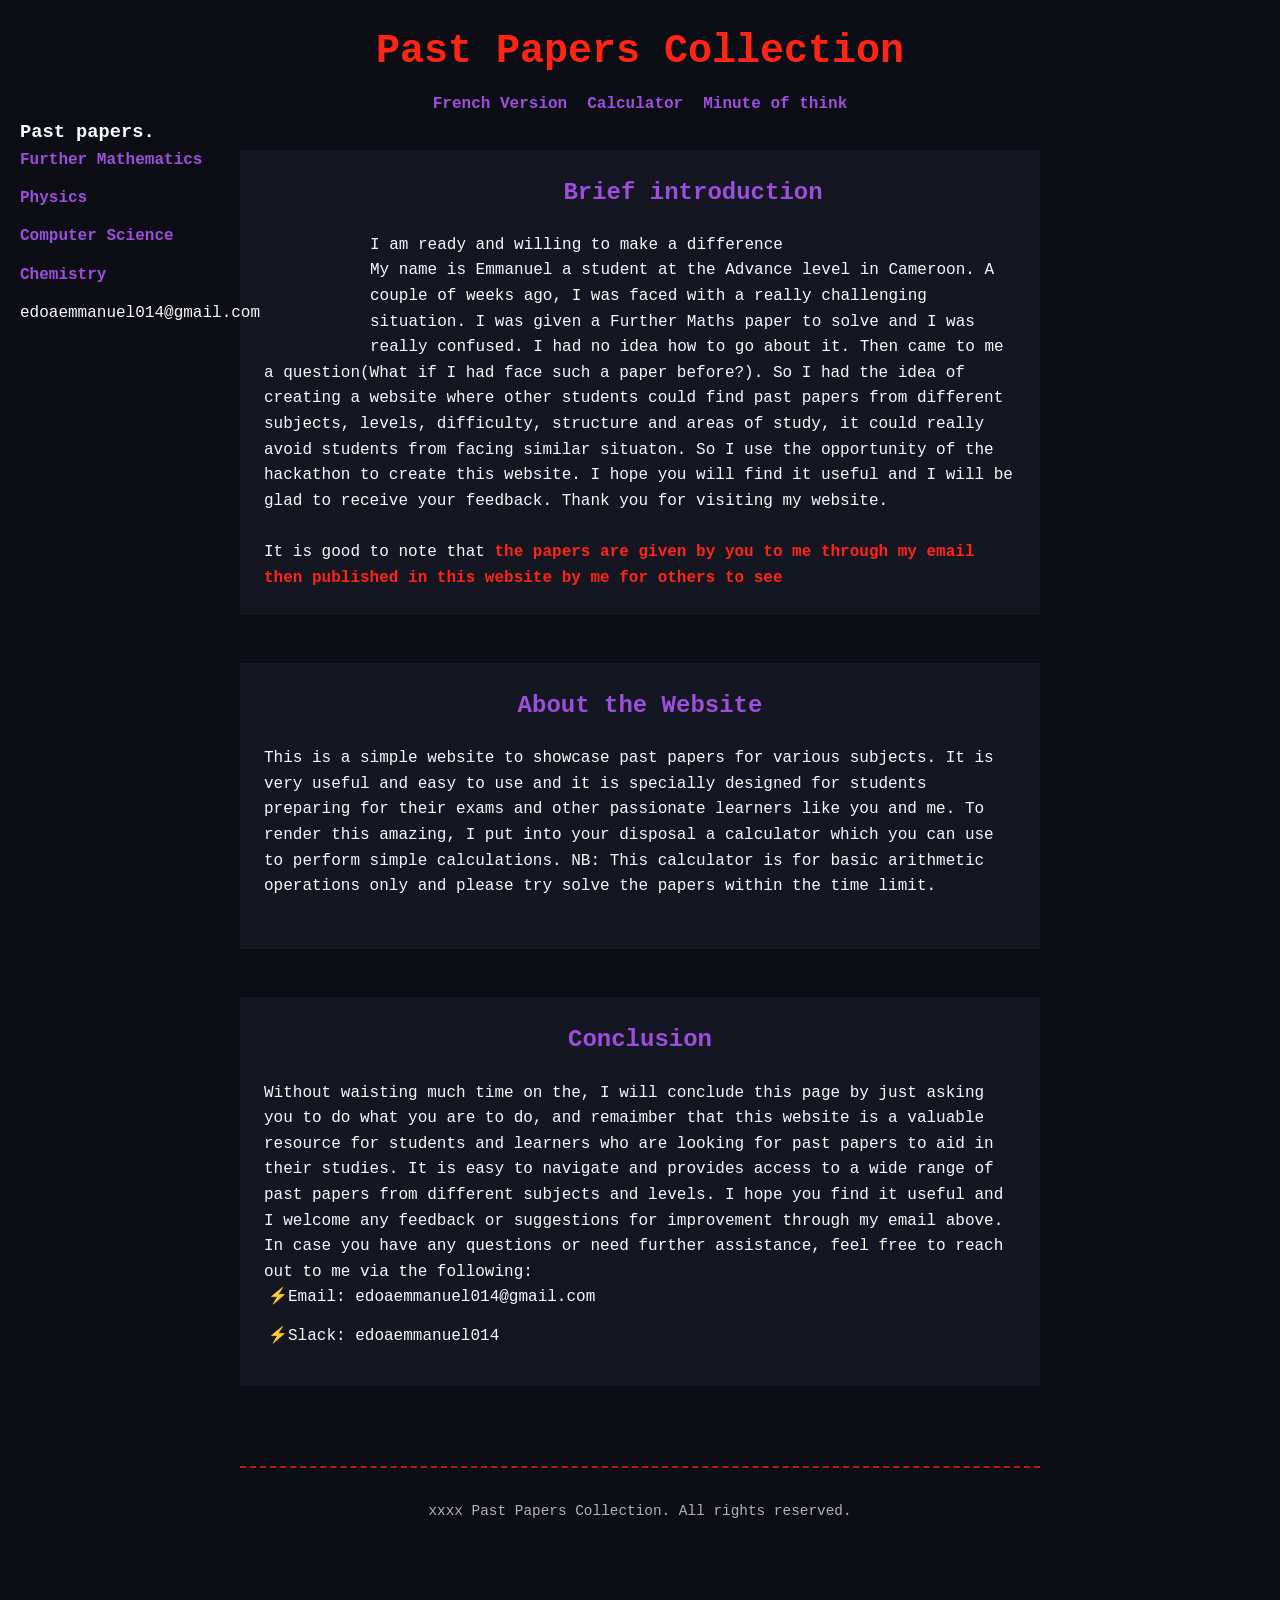
<file: index.html>
<!DOCTYPE html>
<html lang="en">
    <head>
        <meta charset="UTF-8">
        <meta name="viewport" content="width=device-width, initial-scale=1.0">
        <title>Past papers</title>
        <link rel="stylesheet" href="style.css">
    </head>
    <body>
        <header>
            <h1>Past Papers Collection</h1>
            <nav>
              <a href="index_fr.html">French Version</a> 
              <a href="Calculator.html">Calculator</a> 
              <a href="here.html">Minute of think</a>
            </nav>
        </header>
        <aside><ul>
            <h3>Past papers.</h3>
            <!-- add your past papers here -->
            <li><a href="Furthermaths.html">Further Mathematics</a></li>
            <li><a href="Physics.html">Physics</a></li>
            <li><a href="csc.html">Computer Science</a></li>
            <li><a href="chem.html">Chemistry</a></li>

            <li>edoaemmanuel014@gmail.com</li>
        </ul></aside>

        <main>
            <section id="intro">
            <h2>Brief introduction</h2>
            <p> I am ready and willing to make a difference </p>
            <p> My name is Emmanuel a student at the Advance level in Cameroon. A couple of weeks ago, I was faced with a really challenging situation. I was given a Further Maths paper to solve and I was really confused. I had no idea how to go about it. Then came to me a question(What if I had face such a paper before?). So I had the idea of creating a website where other students could find past papers from different subjects, levels, difficulty, structure and areas of study, it could really avoid students from facing similar situaton. So I use the opportunity of the hackathon to create this website. I hope you will find it useful and I will be glad to receive your feedback. Thank you for visiting my website.</p><br>  
            <p>It is good to note that <b>the papers are given by you to me through my email then published in this website by me for others to see</b></p> 
            </section>

            <section id="body">
                <h2> About the Website</h2>
                <p>This is a simple website to showcase past papers for various subjects. It is very useful and easy to use and it is specially designed for students preparing for their exams and other passionate learners like you and me. To render this amazing, I put into your disposal a calculator which you can use to perform simple calculations. NB: This calculator is for basic arithmetic operations only and please try solve the papers within the time limit.</p><br>
            </section>

            <section id="conclusion">
                <h2>Conclusion</h2>
                <p>Without waisting much time on the, I will conclude this page by just asking you to do what you are to do, and remaimber that this website is a valuable resource for students and learners who are looking for past papers to aid in their studies. It is easy to navigate and provides access to a wide range of past papers from different subjects and levels. I hope you find it useful and I welcome any feedback or suggestions for improvement through my email above.</p>
                <p>In case you have any questions or need further assistance, feel free to reach out to me via the following:</p>
                <ul>
                    <li>Email: edoaemmanuel014@gmail.com</li>
                    <li>Slack: edoaemmanuel014</li>
                </ul>
            </section>

            <footer>
                <p>xxxx Past Papers Collection. All rights reserved.</p>
            </footer>
        </main>
    </body>                                                       
</html>
</file>
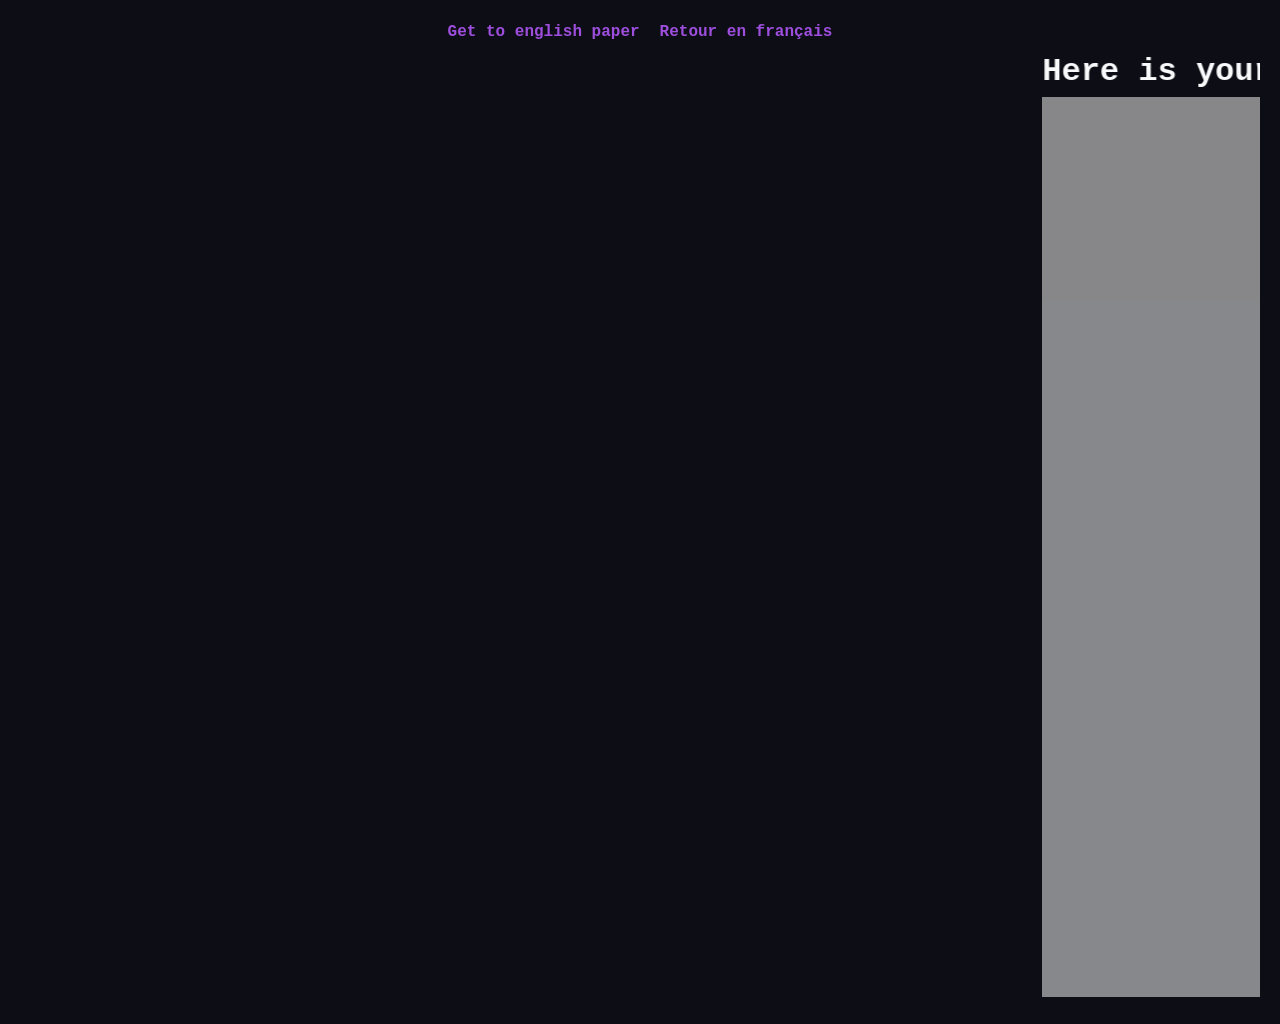
<file: Calculator.html>
<!DOCTYPE html>
<html lang="en">
    <head>
        <meta charset="UTF-8">
        <meta name="viewport" content="width=device-width, initial-scale=1.0">
        <title>Calculator</title>
        <link rel="stylesheet" href="style.css">
    </head>
    <header>
            <nav>
                <a href="index.html">Get to english paper</a>
                <a href="index_fr.html">Retour en français </a>  
            </nav>
    </header>        
    <body>
        <marquee scrollamount="15">
        <h1> Here is your main Amor so get to work!</h1>
        <article>
        
        <div id="calculator">
            <input id="display" readonly>
            <div id="keys">
                <button onclick="appendToDisplay('+')" class="operator-btn">+</button>
                <button onclick="appendToDisplay('7')">7</button>
                <button onclick="appendToDisplay('8')">8</button>   
                <button onclick="appendToDisplay('9')">9</button>
                <button onclick="appendToDisplay('-')" class="operator-btn">-</button>
                <button onclick="appendToDisplay('4')">4</button>
                <button onclick="appendToDisplay('5')">5</button>
                <button onclick="appendToDisplay('6')">6</button>
                <button onclick="appendToDisplay('*')" class="operator-btn">*</button>
                <button onclick="appendToDisplay('1')">1</button>
                <button onclick="appendToDisplay('2')">2</button>
                <button onclick="appendToDisplay('3')">3</button>
                <button onclick="appendToDisplay('/')" class="operator-btn">/</button>
                <button onclick="appendToDisplay('0')">0</button>
                <button onclick="appendToDisplay('.')">.</button>
                <button onclick="calculateResult()" class="operator-btn">=</button>
                <button onclick="clearDisplay()" class="operator-btn">Del</button>


            </div>
        </div>
        <script src="script.js"></script>
    </article>
        </marquee>
    </body>
</html>
</file>
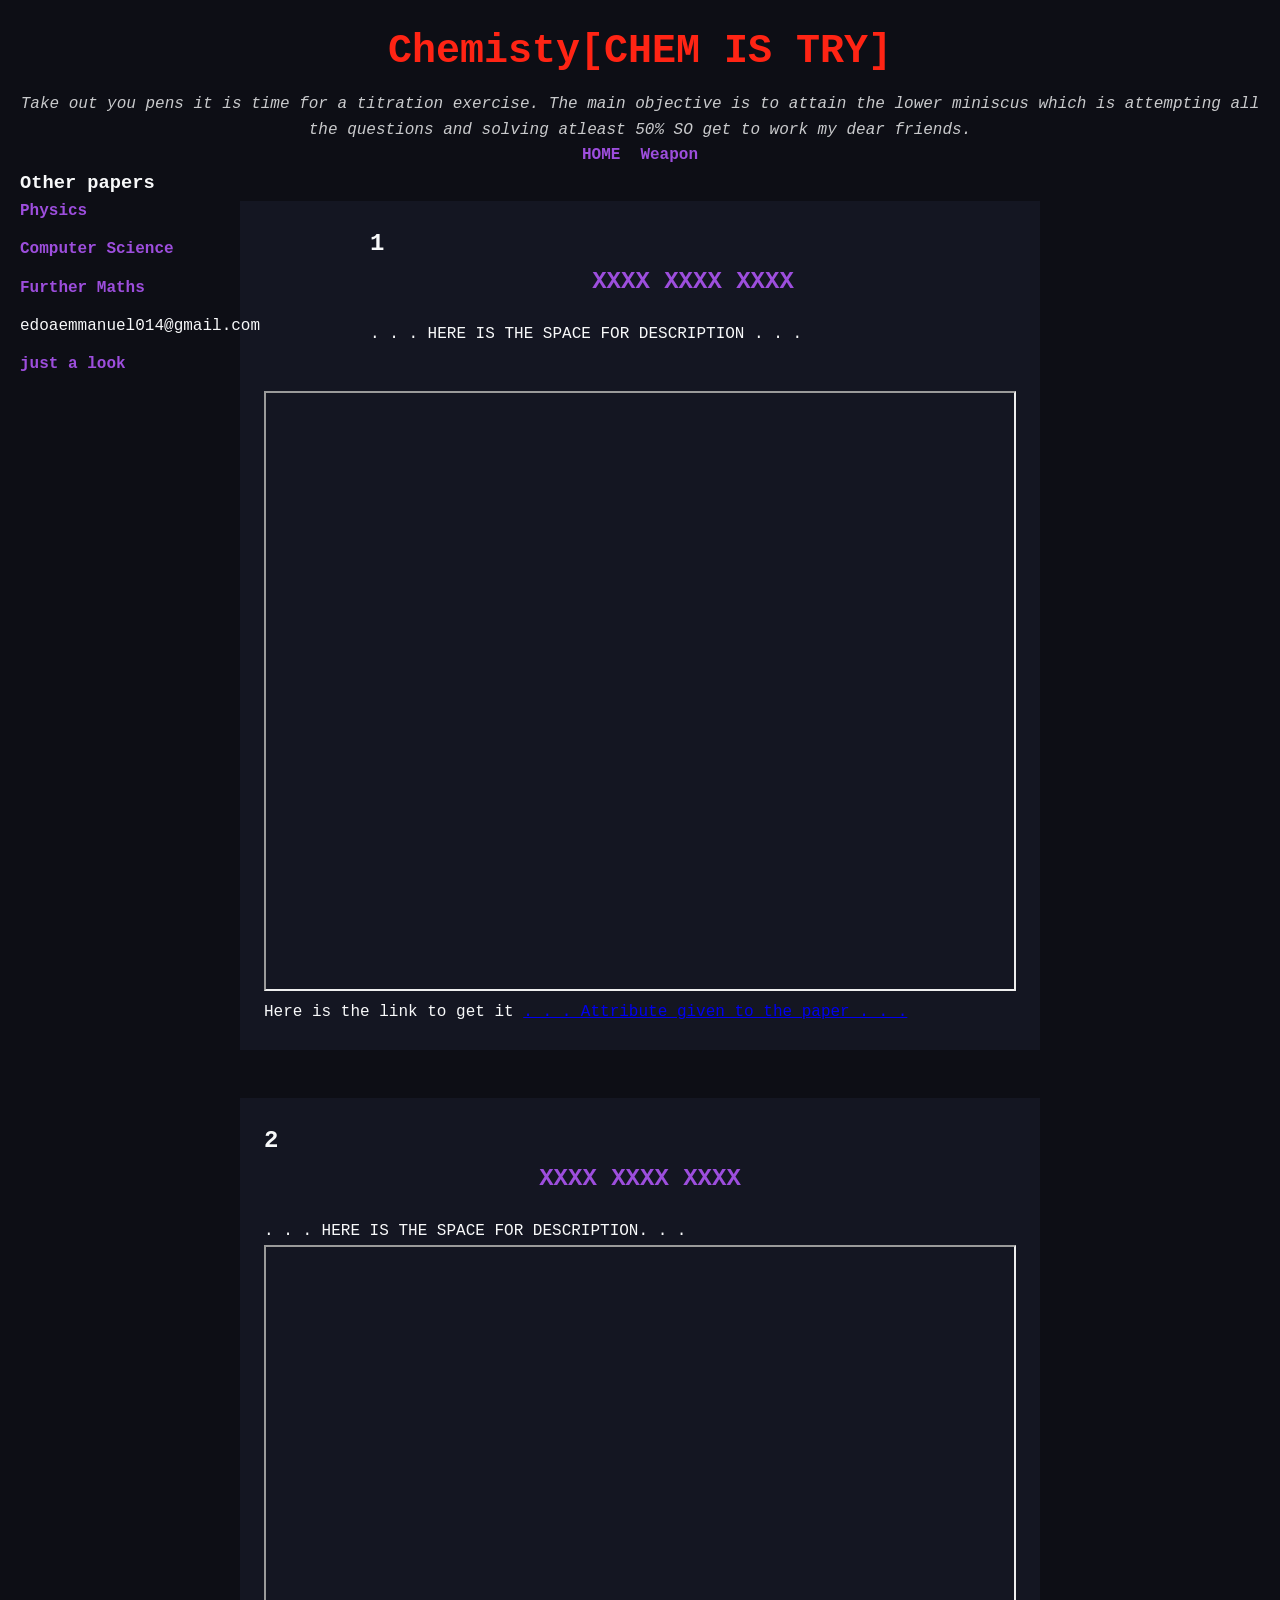
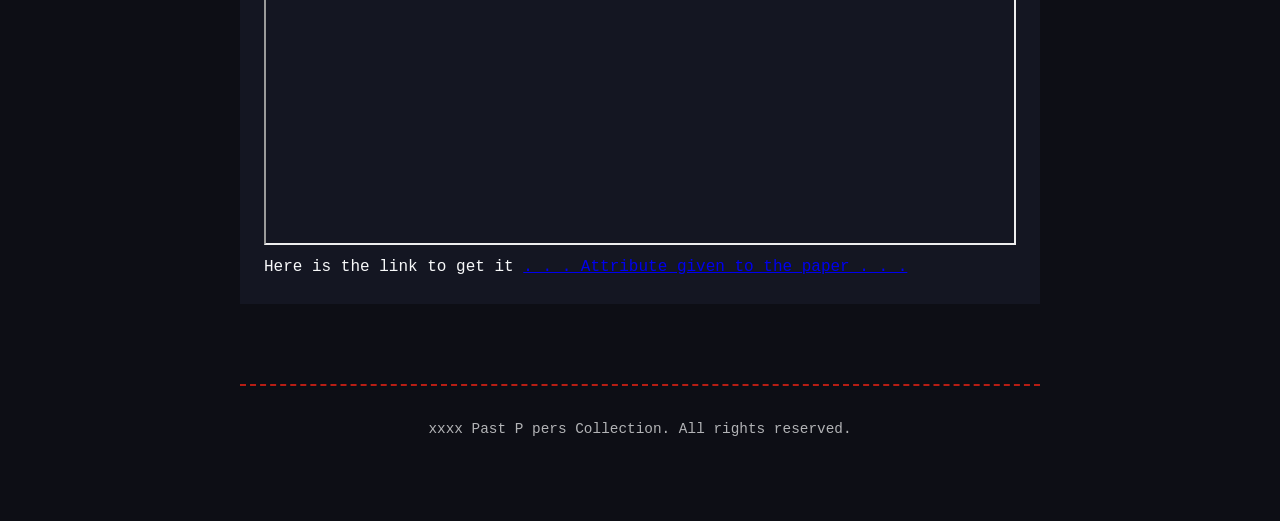
<file: chem.html>
<!DOCTYPE html>
<html lang="en">
    <head>
        <meta charset="UTF-8">  
        <meta name="viewport" content="width=device-width, initial-scale=1.0">
        <title>Past papers</title>
        <link rel="stylesheet" href="style.css">
    </head>

    <body>
        <header>
            <h1>Chemisty[CHEM  IS  TRY]</h1>
            <p>Take out you pens it is time for a titration exercise. The main objective is to attain the lower miniscus which is attempting all the questions and solving atleast 50%  SO get to work my dear friends.</p>
            <nav>
                <a href="index.html">HOME</a>
                <a href="Calculator.html">Weapon</a>
            </nav>
        </header>

        <aside><ul>
            <h3>Other papers</h3>
            <!--add your past papers here-->
            <li><a href="Physics.html">Physics</a></li>
            <li><a href="csc.html">Computer Science</a></li>
            <li><a href="Furthermaths.html">Further Maths</a></li>

            <li>edoaemmanuel014@gmail.com</li>
            <li><a href="here.html">just a look</a></li>
        </ul></aside>

<main>
    <section id="intro">
        <h1>1</h1><h2>XXXX XXXX XXXX</h2>
        <p>. . . HERE IS THE SPACE FOR DESCRIPTION . . . </p>
        <iframe src="papers/paper1.pdf" width="100%" height="600px"></iframe><br>
        <p>Here is the link to get it <a href="papers/paper1.pdf">. . . Attribute given to the paper . . .</a></p>
    </section>

    <section id="intro">
        <h1>2</h1><h2>XXXX XXXX XXXX</h2>
        <P>. . . HERE IS THE SPACE FOR DESCRIPTION. . .</P>
        <iframe src="papers/paper1.pdf" width="100%" height="600px"></iframe><br>
        <p>Here is the link to get it <a href="papers/paper1.pdf">. . . Attribute given to the paper . . .</a></p>
    </P>
    </section>

    <footer>
        <p>xxxx Past P  pers Collection. All rights reserved.</p>
    </footer>
    </main>
    </body>
</html>
</file>
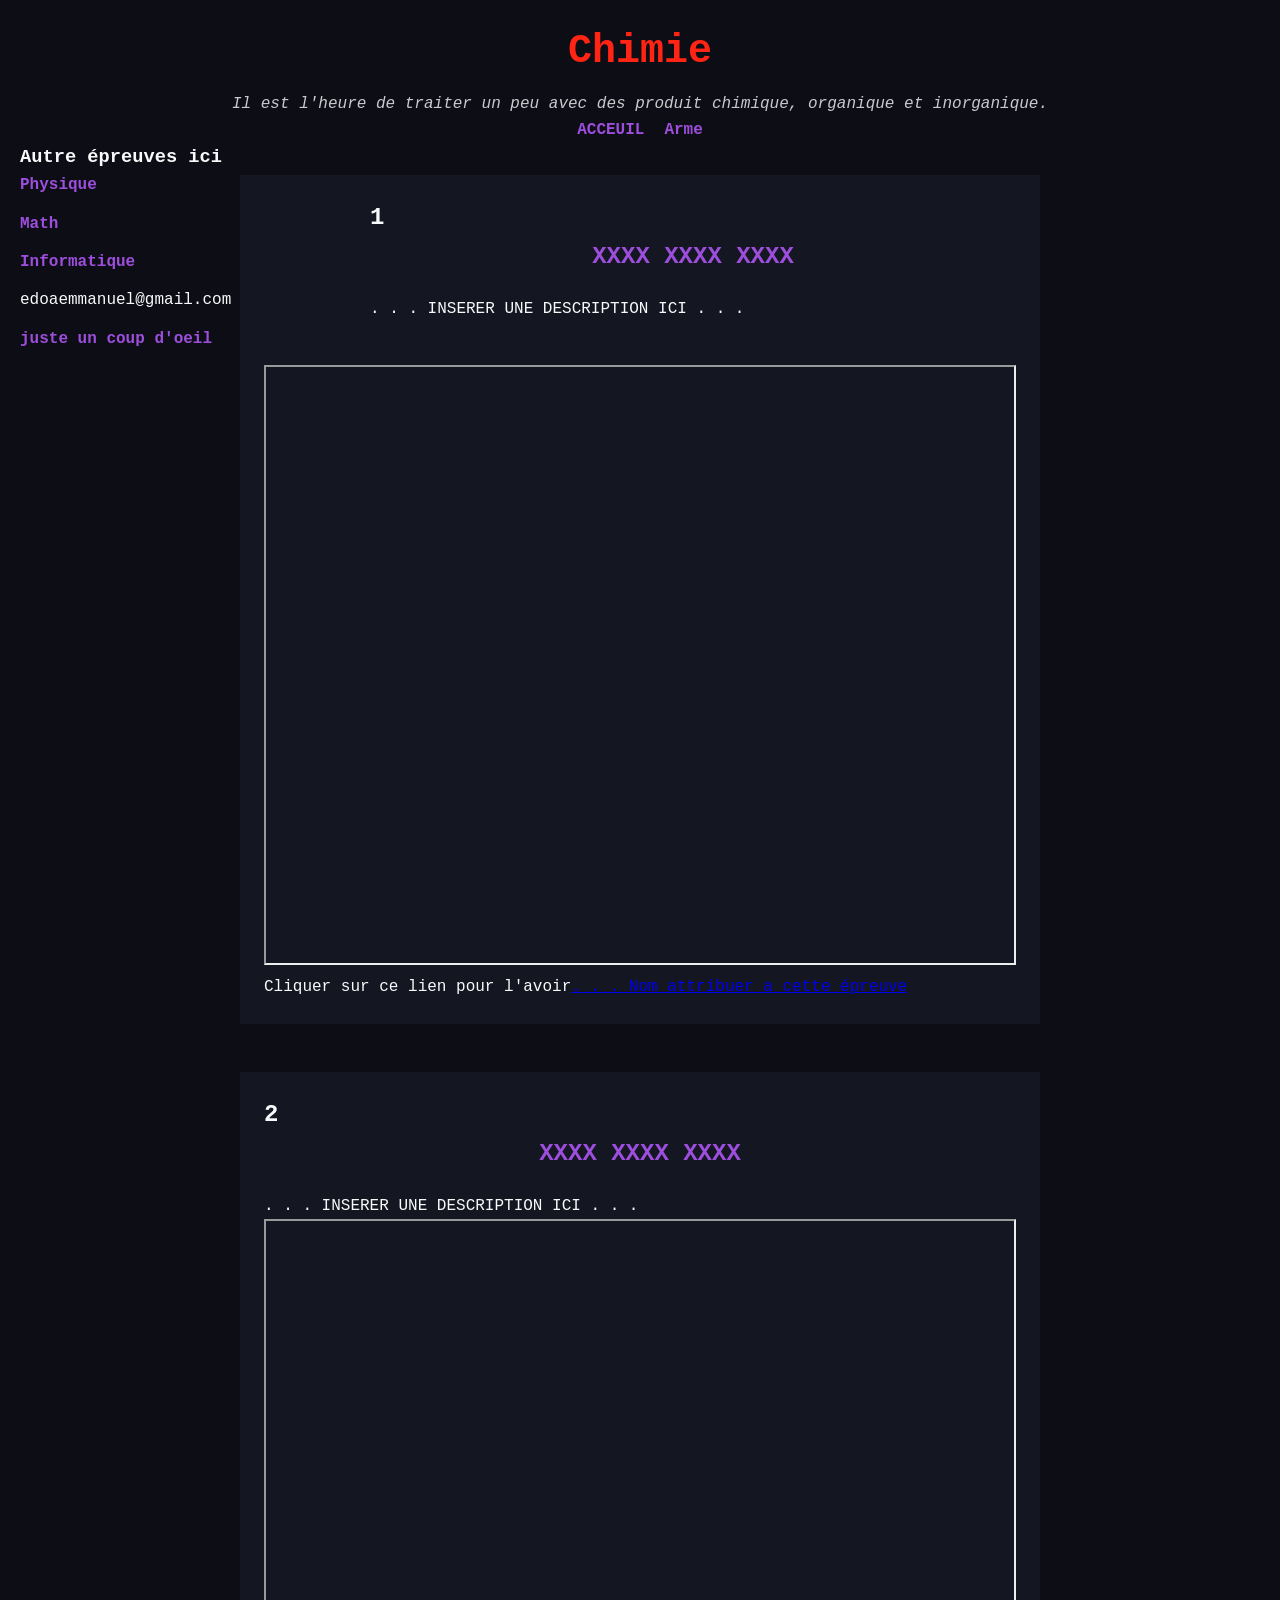
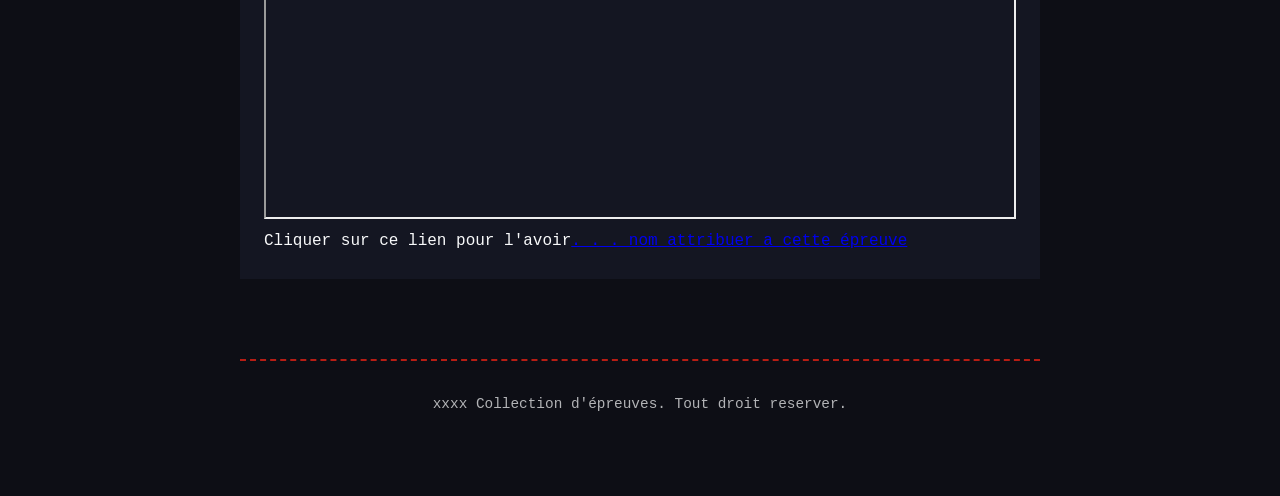
<file: chem_fr.html>
<!DOCTYPE html>
<html lang="en">
    <head>
    <meta charset="UTF-8">
    <meta name="viewport" content="width=device-width, initial-scale=1.0">
    <title>Anciennes épreuves</title>
    <link rel="stylesheet" href="style.css">
    </head>

    <body>
        <header>
            <h1>Chimie</h1>
            <p>Il est l'heure de traiter un peu avec des produit chimique, organique et inorganique.</p>
            <nav>
                <a href="index_fr.html">ACCEUIL</a>
                <a href="Calculator.html">Arme</a>
            </nav>
        </header>

        <aside><ul>
            <h3>Autre épreuves ici</h3>
            <!--ajouter vos épreuves ici-->
            <li><a href="Physique.html">Physique</a></li>
            <li><a href="Mathématique.html">Math</a></li>
            <li><a href="TIC.html">Informatique</a></li>

            <li>edoaemmanuel@gmail.com</li>
            <li><a href="ici.html">juste un coup d'oeil</a></li>
        </ul></aside>

        <main>
            <section id="intro">
                <h1>1</h1><h2>XXXX XXXX XXXX</h2>
                <p>. . . INSERER UNE DESCRIPTION ICI . . .</p>
                <iframe src="papers/paper1.pdf" width="100%" height="600px"></iframe><br>
                <p>Cliquer sur ce lien pour l'avoir<a href="papers/paper1.pdf">. . . Nom attribuer a cette épreuve</a></p>
            </section>

            <section id="intro">
                <h1>2</h1><h2>XXXX XXXX XXXX</h2>
                <p>. . . INSERER UNE DESCRIPTION ICI . . .</p>
                <iframe src="papers/paper1.pdf" width="100%" height="600px"></iframe><br>
                <p>Cliquer sur ce lien pour l'avoir<a href="papers/paper1.pdf">. . . nom attribuer a cette épreuve</a></p>
            </section>
            <footer>
                <p>xxxx Collection d'épreuves. Tout droit reserver.</p>
            </footer>
        </main>
    </body>
</html>
</file>
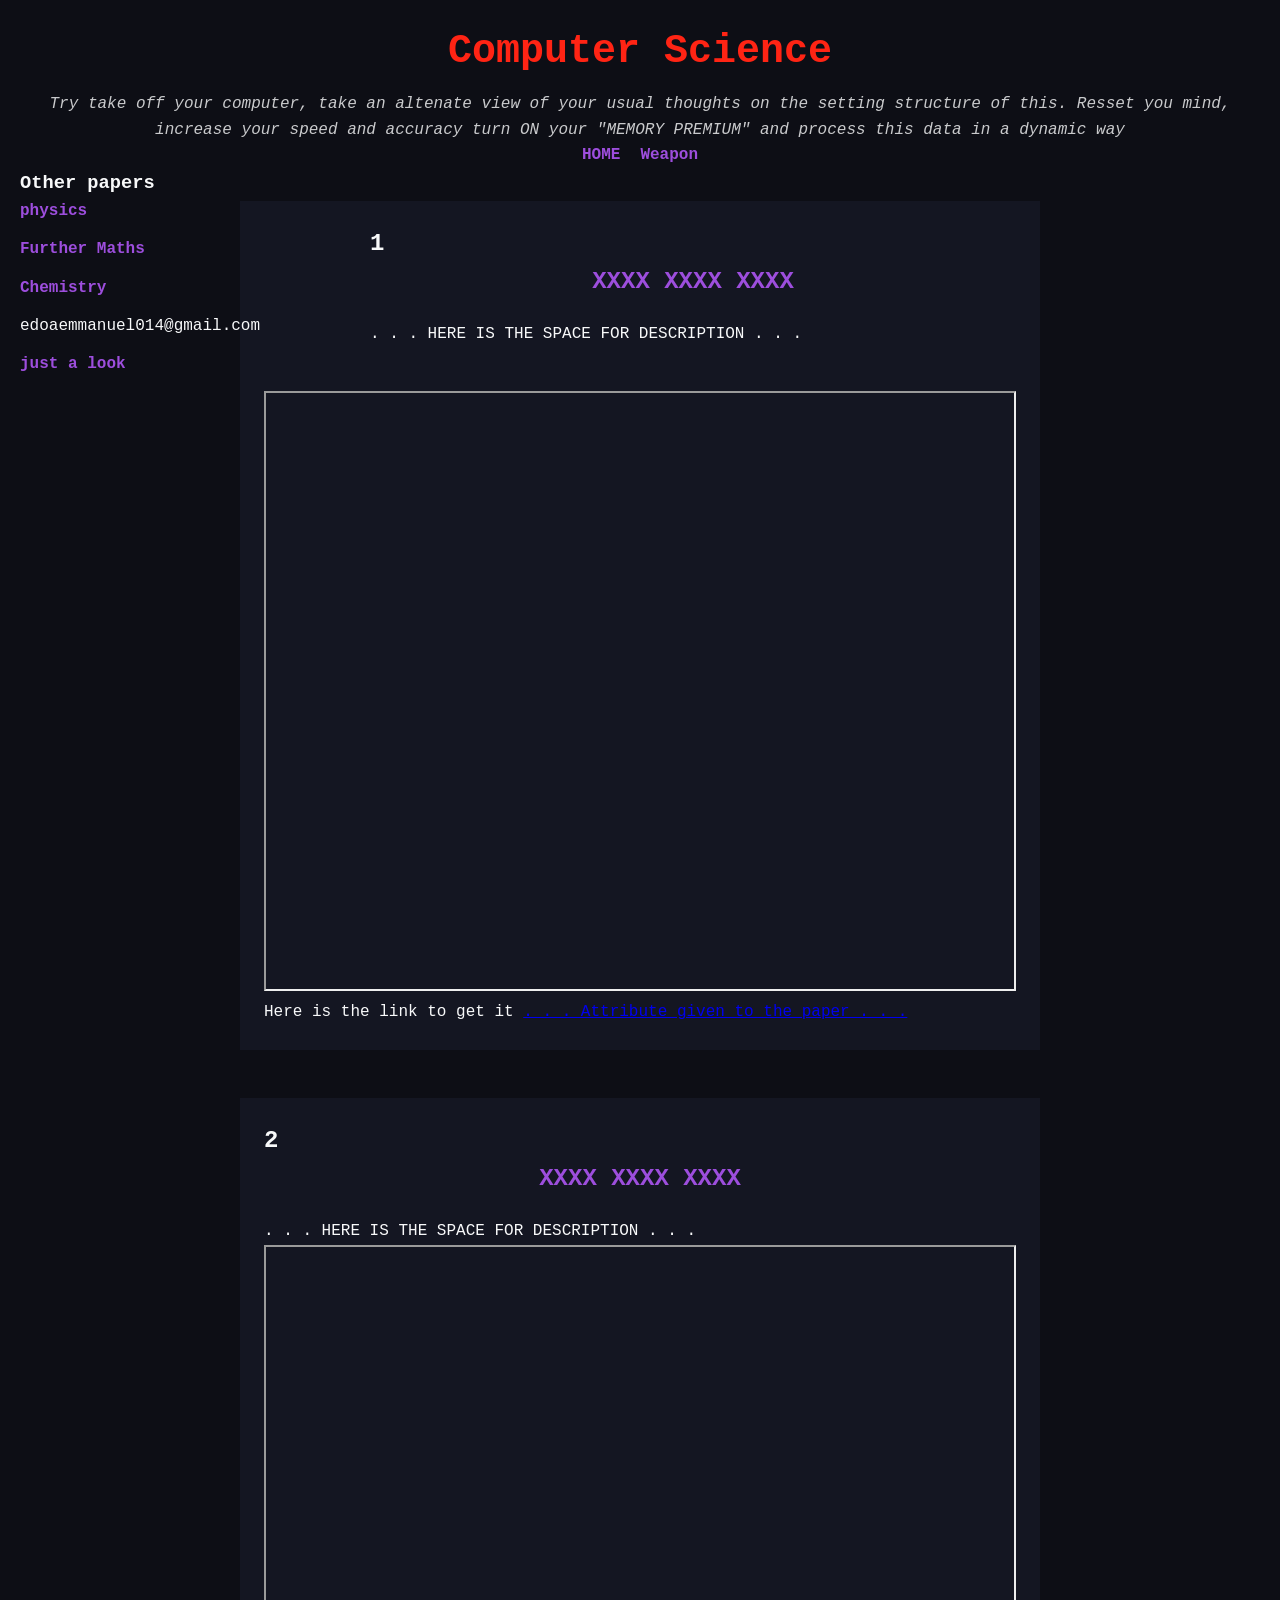
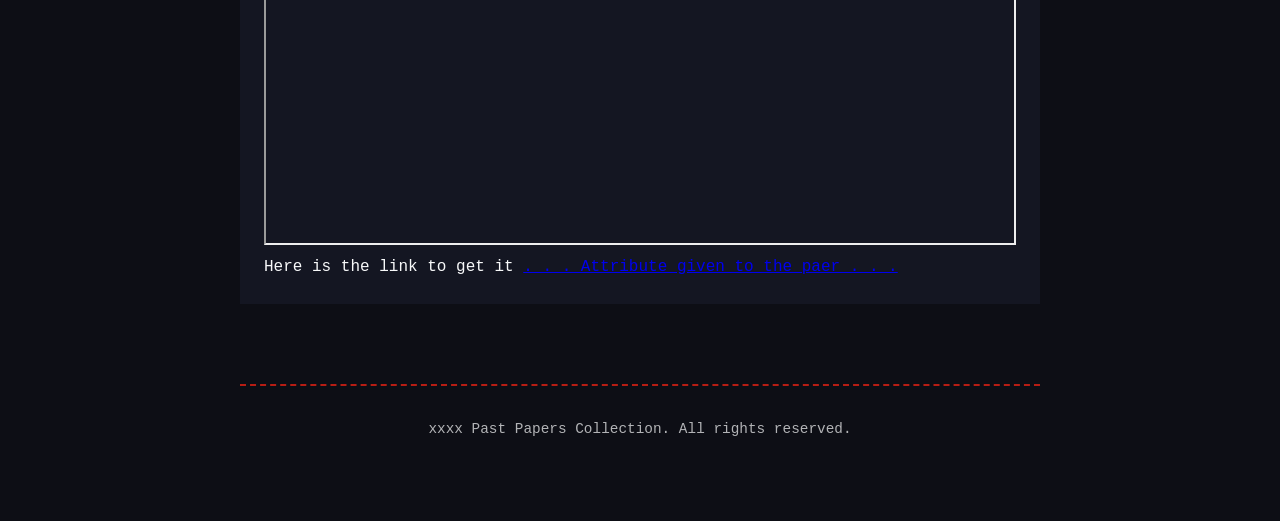
<file: csc.html>
<!DOCTYPE html>
<html lang="en">
    <head>
    <meta charset="UTF-8">
    <meta name="viewport" content="width=device-width, initial-scale=1.0">
    <title>Past papers</title>
    <link rel="stylesheet" href="style.css">
    </head>
    <body>
        <header>
            <h1>Computer Science</h1>
            <p>Try take off your computer, take an altenate view of your usual thoughts on the setting structure of this. Resset you mind, increase your speed and accuracy turn ON your "MEMORY PREMIUM" and process this data in a dynamic way</p>
            <nav>
                <a href="index.html">HOME</a>
                <a href="Calculator.html">Weapon</a>
            </nav>
        </header>
        <aside><ul>
            <h3>Other papers</h3>
            <!--add your past papers here-->
            <li><a href="Physics.html">physics</a></li>
            <li><a href="Furthermaths.html">Further Maths</li>
            <li><a href="chem.html">Chemistry</a></li>

                <li>edoaemmanuel014@gmail.com</li>
                <li><a href="here.html">just a look</a></li>
        </ul></aside>

        <main>
            <section id="intro">
                <h1>1</h1><h2>XXXX XXXX XXXX</h2>
                    <p>. . . HERE IS THE SPACE FOR DESCRIPTION . . .</p>
                    <iframe src="papers/paper1.pdf" width="100%" height="600px"></iframe><br>
                    <p>Here is the link to get it <a href="papers/paper1.pdf">. . . Attribute given to the paper . . .</a></p>
            </section>

            <section id="intro">
                <h1>2</h1><h2>XXXX XXXX XXXX</h2>
                <p>. . . HERE IS THE SPACE FOR DESCRIPTION . . .</p>
                <iframe src="papers/paper1.pdf" width="100%" height="600px"></iframe><br>
                <p>Here is the link to get it <a href="papers/paper1.pdf">. . . Attribute given to the paer . . .</a></p>
            </section>

            <footer>
                <p> xxxx Past Papers Collection. All rights reserved.</p>
            </footer>
        </main>
    </body>
</html>
</file>
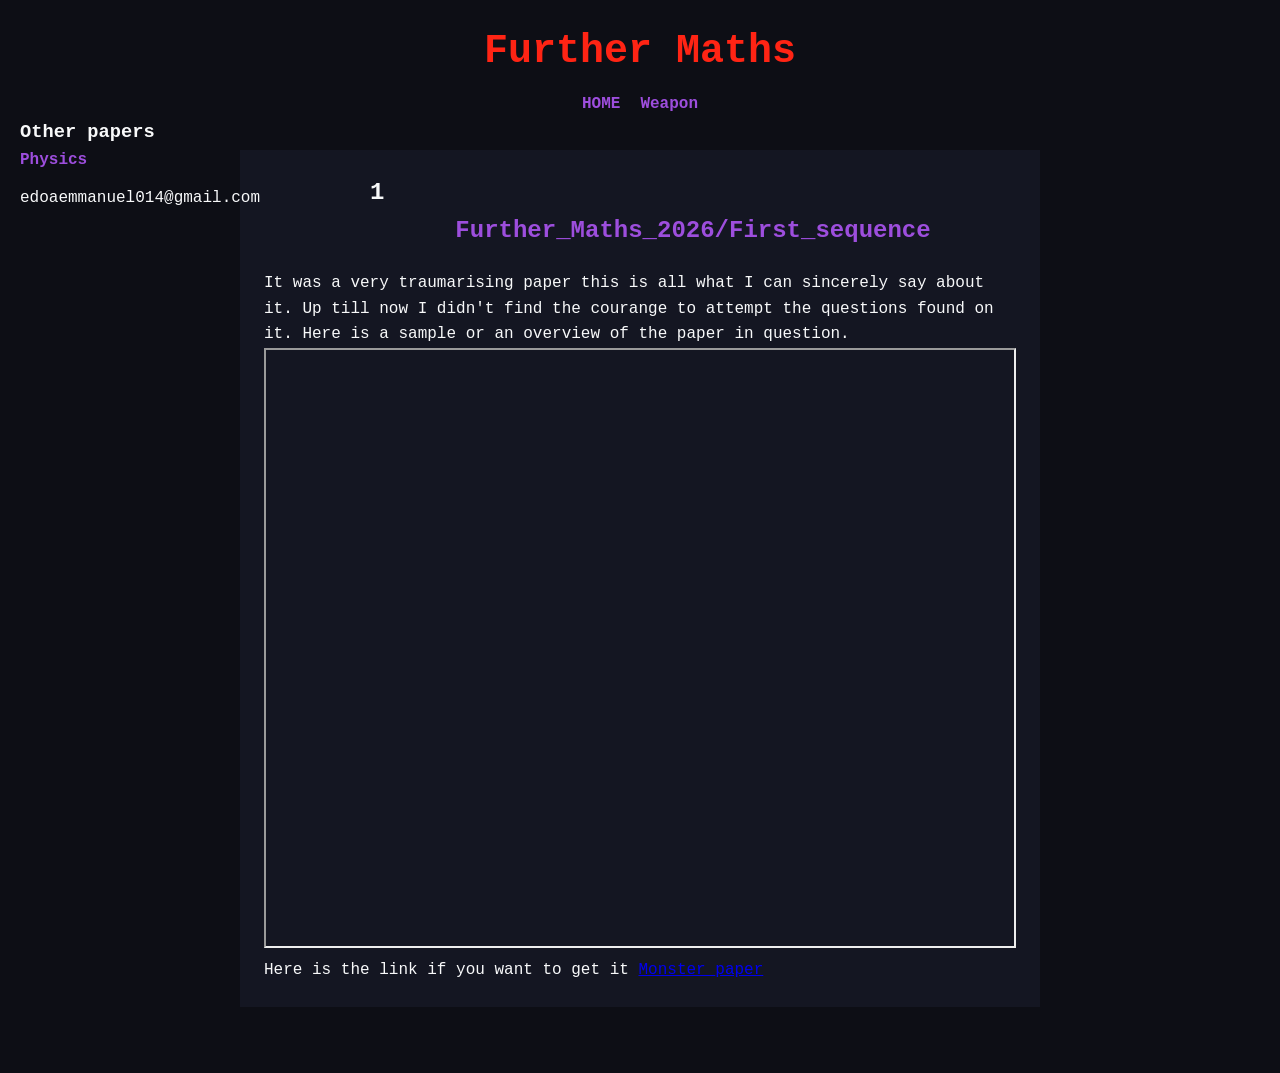
<file: Furthemaths.html>
<!DOCTYPE html>
<html lang="en">
    <head>
        <meta charset="UTF-8">
        <meta name="viewport" content="width=device-width, initial-scale=1.0">
        <title>Past papers</title>
        <link rel="stylesheet" href="style.css">
    </head>
    <body>
        <header>
            <h1>Further Maths</h1>
            <nav>
            <a href="index.html">HOME</a>
            <a href="Calculator.html">Weapon</a>
            </nav>
        </header>
        <aside><ul>
            <h3>Other papers</h3>
            <!-- add your past papers here -->
             <li><a href="Physics.html">Physics</a></li>

             <li>edoaemmanuel014@gmail.com</li>
        </ul></aside>
    
        <main>
            <section id="intro">
                <h1>1</h1><h2>Further_Maths_2026/First_sequence</h2>
                <p>It was a very traumarising paper this is all what I can sincerely say about it. Up till now I didn't find the courange to attempt the questions found on it. Here is a sample or an overview of the paper in question. </p>
            <iframe src="papers/paper1.pdf" width="100%" height="600px">
    <p>Votre navigateur ne prend pas en charge les PDF. 
            </iframe><br>
            <p>Here is the link if you want to get it <a href="papers/paper1.pdf">Monster_paper</a> </p>
            </section>
            
        </main>
    </body>
</html>
</file>
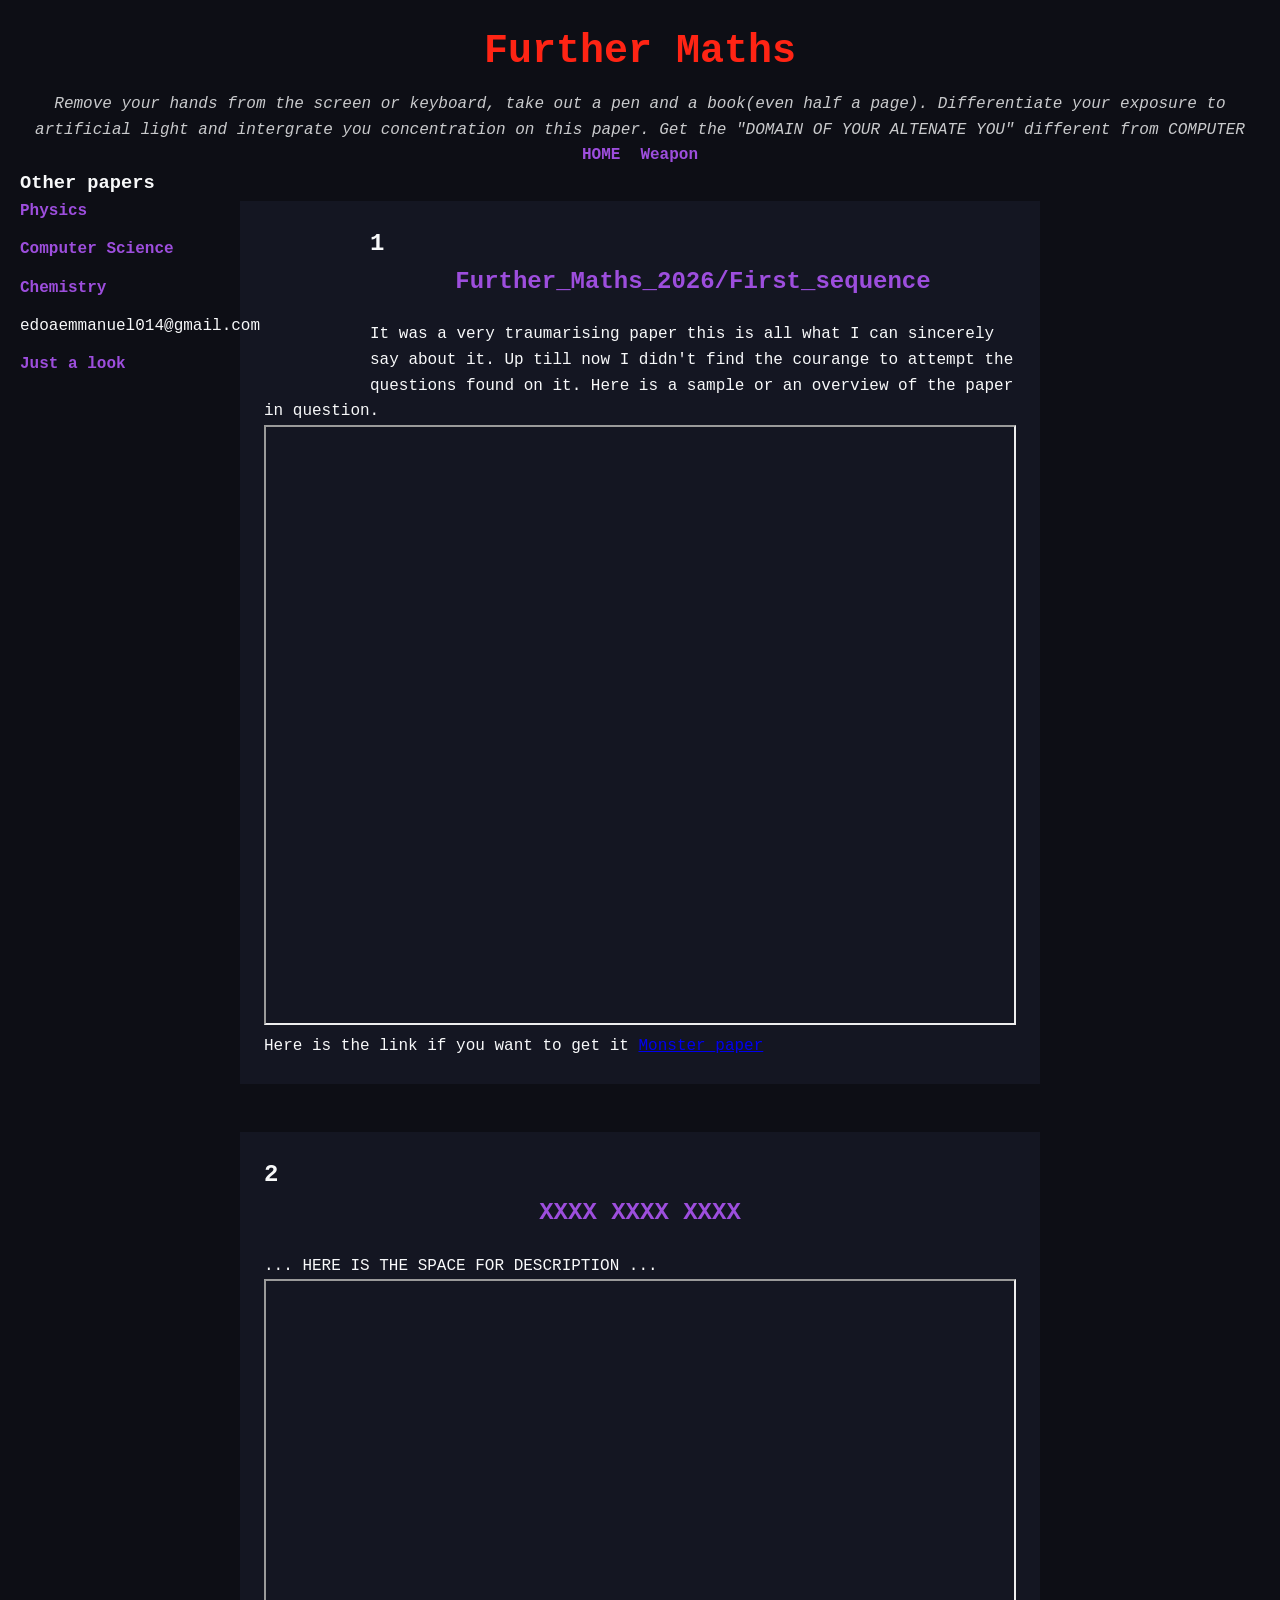
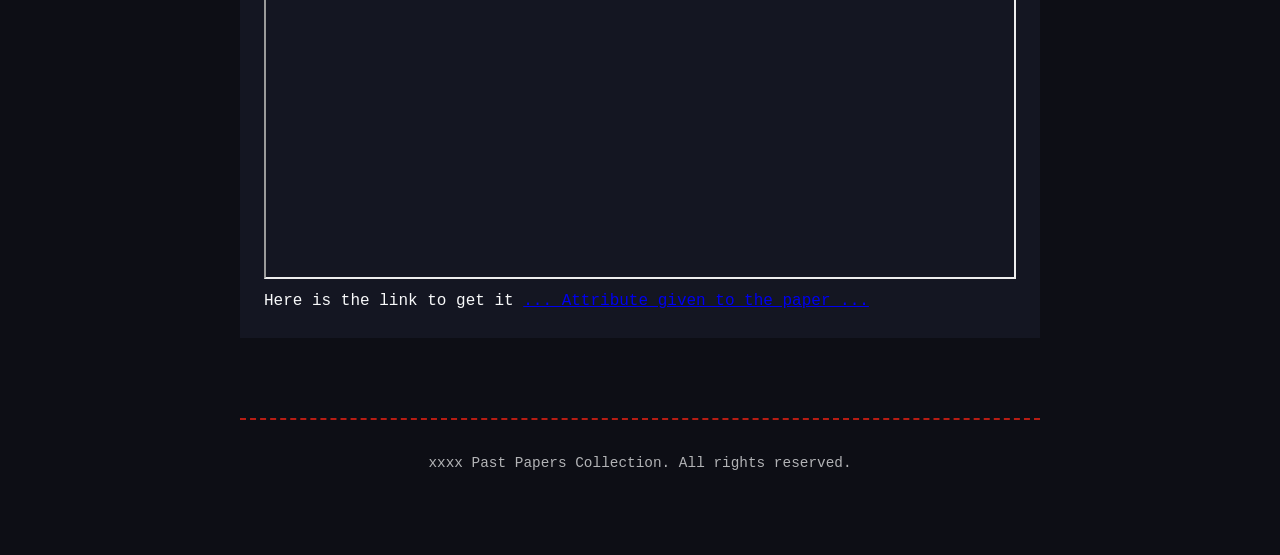
<file: Furthermaths.html>
<!DOCTYPE html>
<html lang="en">
    <head>
        <meta charset="UTF-8">
        <meta name="viewport" content="width=device-width, initial-scale=1.0">
        <title>Past papers</title>
        <link rel="stylesheet" href="style.css">
    </head>
    <body>
        <header>
            <h1>Further Maths</h1>
            <p>Remove your hands from the screen or keyboard, take out a pen and a book(even half a page). Differentiate your exposure to artificial light and intergrate you concentration on this paper. Get the "DOMAIN OF YOUR ALTENATE YOU" different from COMPUTER</p>
            <nav>
            <a href="index.html">HOME</a>
            <a href="Calculator.html">Weapon</a>
            </nav>
        </header>
        <aside><ul>
            <h3>Other papers</h3>
            <!-- add your past papers here -->
             <li><a href="Physics.html">Physics</a></li>
             <li><a href="csc.html">Computer Science</a></li>
             <li><a href="chem.html">Chemistry</a></li>

             <li>edoaemmanuel014@gmail.com</li>
             <li><a href="here.html">Just a look</a></li>
        </ul></aside>
    
        <main>
            <section id="intro">
                <h1>1</h1><h2>Further_Maths_2026/First_sequence</h2>
                <p>It was a very traumarising paper this is all what I can sincerely say about it. Up till now I didn't find the courange to attempt the questions found on it. Here is a sample or an overview of the paper in question. </p>
            <iframe src="papers/paper1.pdf" width="100%" height="600px"> 
            </iframe><br>
            <p>Here is the link if you want to get it <a href="papers/paper1.pdf">Monster_paper</a> </p>
            </section>

            <section id="intro">
            <h1>2</h1><h2>XXXX XXXX XXXX</h2>
            <P>... HERE IS THE SPACE FOR DESCRIPTION ...</P>
            <iframe src="papers/paper1.pdf" width="100%" height="600px">
            </iframe><br>
            <p>Here is the link to get it <a href="papers/paper1.pdf">... Attribute given to the paper ...</a></p>
            </section>

            <footer>
                <p>xxxx Past Papers Collection. All rights reserved.</p>
            </footer>

        </main>
    </body>
</html>
</file>
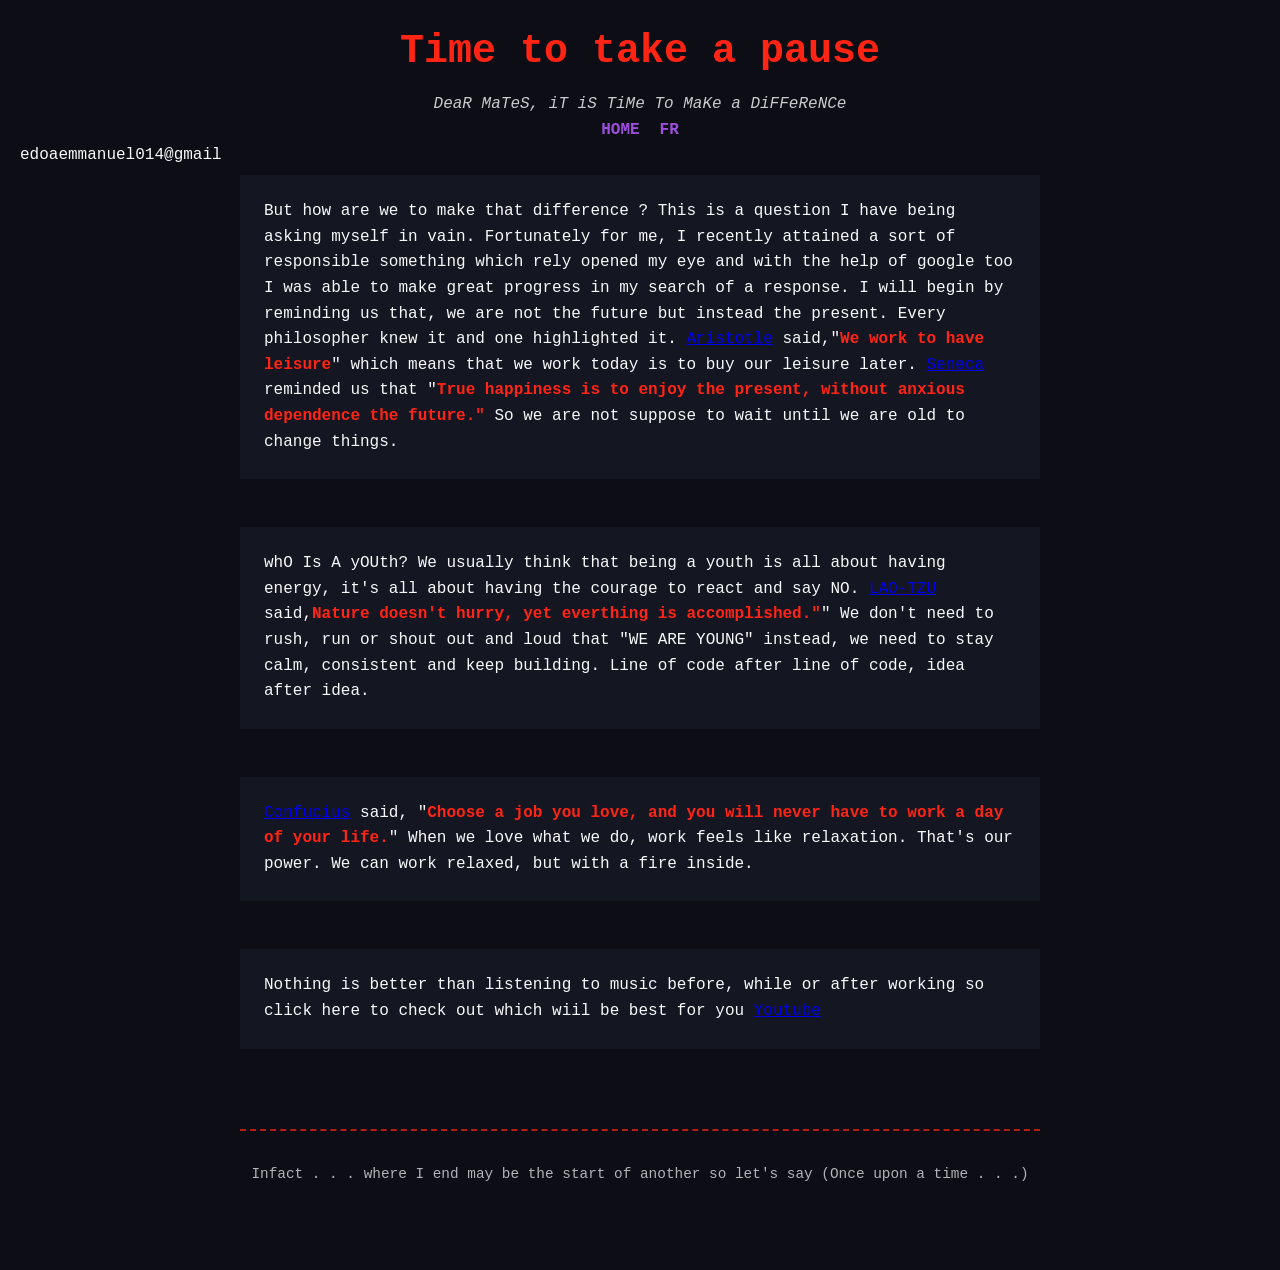
<file: here.html>
<!DOCTYPE html> 
<html lang="en">
    <head>
    <meta charset="UTF-8">
    <meta name="viewport" content="width=device-width, initial-scale=1.0">
    <title>RELAXING AREA</title>
    <link rel="stylesheet" href="style.css">
    </head>

    <body>
        <header>
            <h1><b></b>Time to take a pause</b></h1>
            <p>DeaR MaTeS, iT iS TiMe To MaKe a DiFFeReNCe </p>
            <nav>
                <a href="index.html">HOME</a>
                <a href="ici.html">FR</a>
            </nav>
            </header>

            <aside><ul>
                <li>edoaemmanuel014@gmail</li>

            </ul></aside>
            <main>
                <section>
                    <p>But how are we to make that difference ? This is a question I have being asking myself in vain. Fortunately for me, I recently attained a sort of responsible something which rely opened my eye and with the help of google too I was able to make great progress in my search of a response. I will begin by reminding us that, we are not the future but instead the present. Every philosopher knew it and one highlighted it. <a href="https://www.britannica.com/biography/Aristotle">Aristotle</a> said,"<b>We work to have leisure</b>" which means that we work today is to buy our leisure later. <a href="https://www.britannica.com/biography/Lucius-Annaeus-Seneca-Roman-philosopher-and-statesman">Seneca</a> reminded us that "<b>True happiness is to enjoy the present, without anxious dependence the future."</b> So we are not suppose to wait until we are old to change things.</p>
                </section>

                <section>
                    <p>whO Is A yOUth? We usually think that being a youth is all about having energy, it's all about having the courage to react and say NO. <a href="https://www.britannica.com/biography/Laozi">LAO-TZU</a> said,<b>Nature doesn't hurry, yet everthing is accomplished."</b>" We don't need to rush, run or shout out and loud that "WE ARE YOUNG" instead, we need to stay calm, consistent and keep building. Line of code after line of code, idea after idea.</p>
                </section>

                <section>
                    <p><a href="https://www.britannica.com/biography/Confucius">Confucius</a> said, "<b>Choose a job you love, and you will never have to work a day of your life.</b>" When we love what we do, work feels like relaxation. That's our power. We can work relaxed, but with a fire inside.</p>
                </section>

                <section>
                    <p>Nothing is better than listening to music before, while or after working so click here to check out which wiil be best for you <a href="music.html">Youtube</a> </p>
                </section>

                <footer>
                    Infact . . . where I end may be the start of another so let's say (Once upon a time . . .)
                </footer>
            </main>
    </body>
</html>
</file>
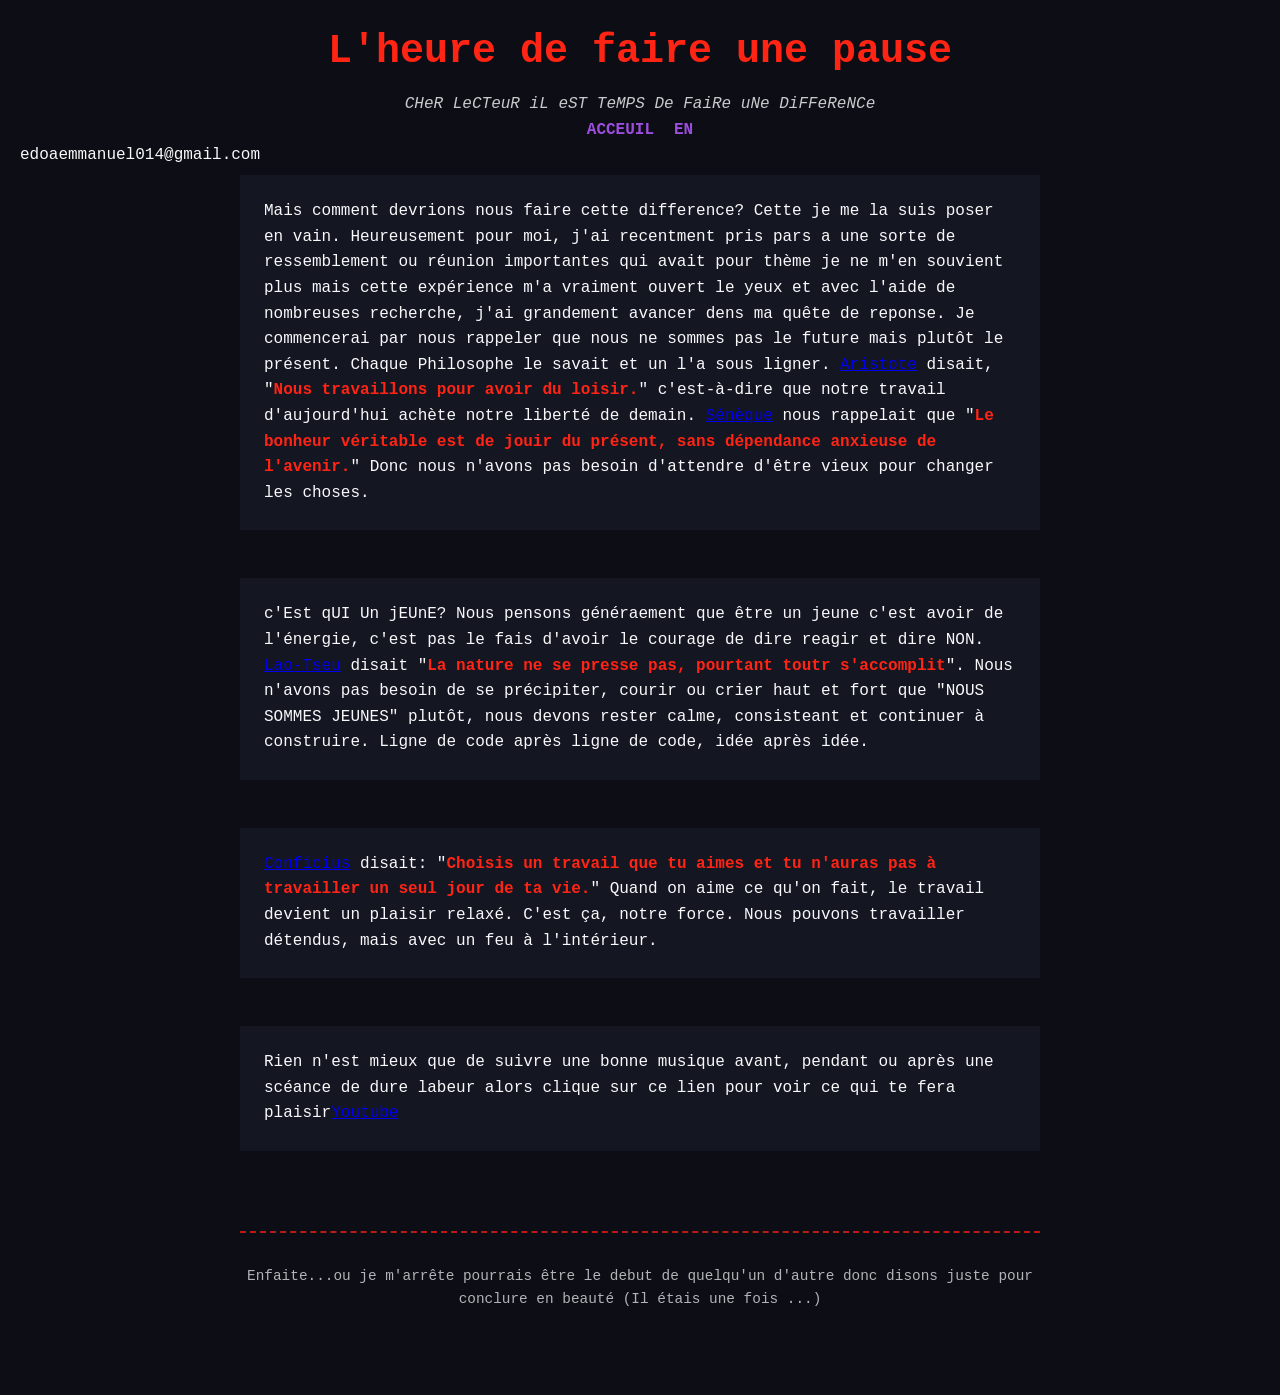
<file: ici.html>
<!DOCTYPE html>
<html lang="en">
    <head>
        <meta charset="UTF-8">
        <meta name="viewport" content="width=device-width, initial-scale=1.0">
        <title>TEMPS DE LOISSIRS</title>
        <link rel="stylesheet" href="style.css">
    </head>

    <body>
        <header>
            <h1><b>L'heure de faire une pause</b></h1>
            <p>CHeR LeCTeuR iL eST TeMPS De FaiRe uNe DiFFeReNCe</p>
            <nav>
                <a href="index.html">ACCEUIL</a>
                <a href="here.html">EN</a>
            </nav>
        </header>

        <aside><ul>
            <li>edoaemmanuel014@gmail.com</li>
        </ul></aside>
        <main>
            <section>
                <p>Mais comment devrions nous faire cette difference? Cette je me la suis poser en vain. Heureusement pour moi, j'ai recentment pris pars a une sorte de ressemblement ou réunion importantes qui avait pour thème je ne m'en souvient plus mais cette expérience m'a vraiment ouvert le yeux et avec l'aide de nombreuses recherche, j'ai grandement avancer dens ma quête de reponse. Je commencerai par nous rappeler que nous ne sommes pas le future mais plutôt le présent. Chaque Philosophe le savait et un l'a sous ligner. <a href="https://www.britannica.com/biography/Aristotle">Aristote</a> disait, "<b>Nous travaillons pour avoir du loisir.</b>" c'est-à-dire que notre travail d'aujourd'hui achète notre liberté de demain. <a href="https://www.britannica.com/biography/Lucius-Annaeus-Seneca-Roman-Philosopher-and-statesman">Sénèque</a> nous rappelait que "<b>Le bonheur véritable est de jouir du présent, sans dépendance anxieuse de l'avenir.</b>" Donc nous n'avons pas besoin d'attendre d'être vieux pour changer les choses.</p>
            </section>

            <section>
                <p>c'Est qUI Un jEUnE? Nous pensons généraement que être un jeune c'est avoir de l'énergie, c'est pas le fais d'avoir le courage de dire reagir et dire NON.<a href="https://www.britannica.com/biography/Laozi"> Lao-Tseu</a> disait "<b>La nature ne se presse pas, pourtant toutr s'accomplit</b>". Nous n'avons pas besoin de se précipiter, courir ou crier haut et fort que "NOUS SOMMES JEUNES" plutôt, nous devons rester calme, consisteant et continuer à construire. Ligne de code après ligne de code, idée après idée.</p>
            </section>

            <section>
                <p><a href="https://www.britannica.com/biography/Confucius">Conficius</a> disait: "<b>Choisis un travail que tu aimes et tu n'auras pas à travailler un seul jour de ta vie.</b>" Quand on aime ce qu'on fait, le travail devient un plaisir relaxé. C'est ça, notre force. Nous pouvons travailler détendus, mais avec un feu à l'intérieur.</p>
            </section>

            <section>
                <p>Rien n'est mieux que de suivre une bonne musique avant, pendant ou après une scéance de dure labeur alors clique sur ce lien pour voir ce qui te fera plaisir<a href="musique.html">Youtube</a></p>
            </section>

            <footer>
                Enfaite...ou je m'arrête pourrais être le debut de quelqu'un d'autre donc disons juste pour conclure en beauté (Il étais une fois ...)
            </footer>
        </main>
    </body>
</html>
</file>
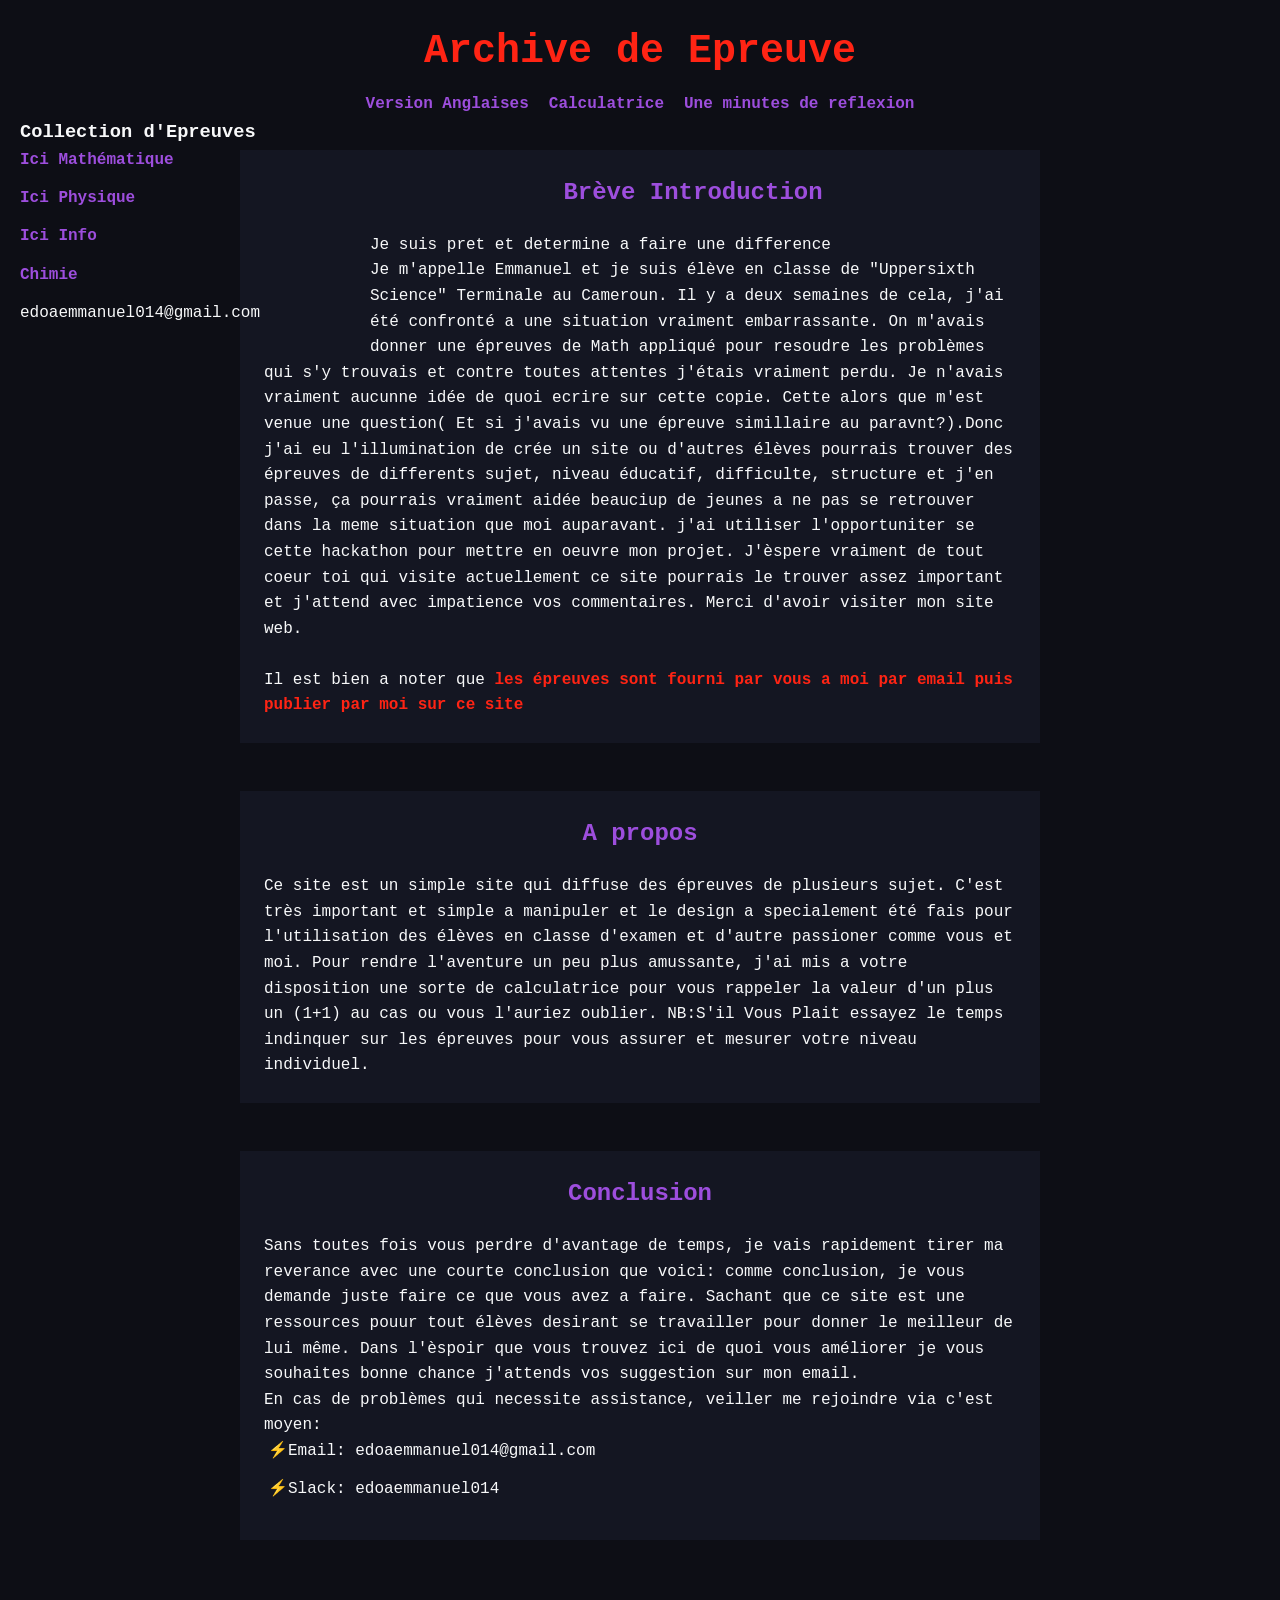
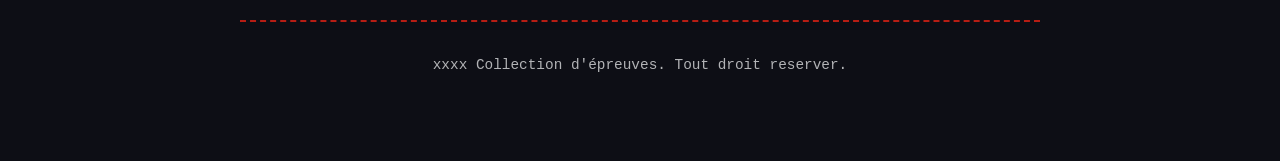
<file: index_fr.html>
<!DOCTYPE html>
<html lang="en">
    <head>
        <meta charset="UTF-8">
        <meta name="viewport" content="width=device-width, initial-scale=1.0">
        <title>Archive des Epreuves</title>
        <link rel="stylesheet" href="style.css">
    </head>
    <body>
        <header>
            <h1>Archive de Epreuve</h1>
            <nav>
                <a href="index.html">Version Anglaises</a>
                <a href="Calculator.html">Calculatrice</a>
                <a href="ici.html">Une minutes de reflexion</a>
            </nav>
        </header>
        <aside><ul>
            <h3>Collection d'Epreuves</h3>
            <!--ajouter vos sujet ici-->
            <li><a href="Mathématique.html">Ici Mathématique</a></li>
            <li><a href="Physique.html">Ici Physique</a></li>
            <li><a href="TIC.html">Ici Info</a></li>
            <li><a href="chem_fr">Chimie</a></li>

            <li>edoaemmanuel014@gmail.com</li>
        </ul></aside>

        <main>
            <section id="intro">
                <h2>Brève Introduction</h2>
                <p>Je suis pret et determine a faire une difference </p>
                <p>Je m'appelle Emmanuel et je suis élève en classe de "Uppersixth Science" Terminale au Cameroun. Il y a deux semaines de cela, j'ai été confronté a une situation vraiment embarrassante. On m'avais donner une épreuves de Math appliqué pour resoudre les problèmes qui s'y trouvais et contre toutes attentes j'étais vraiment perdu. Je n'avais vraiment aucunne idée de quoi ecrire sur cette copie. Cette alors que m'est venue une question( Et si j'avais vu une épreuve simillaire au paravnt?).Donc j'ai eu l'illumination de crée un site ou d'autres élèves pourrais trouver des épreuves de differents sujet, niveau éducatif, difficulte, structure et j'en passe, ça pourrais vraiment aidée beauciup de jeunes a ne pas se retrouver dans la meme situation que moi auparavant. j'ai utiliser l'opportuniter se cette hackathon pour mettre en oeuvre mon projet. J'èspere vraiment de tout coeur toi qui visite actuellement ce site pourrais le trouver assez important et j'attend avec impatience vos commentaires. Merci d'avoir visiter mon site web.</p><br>
                <p>Il est bien a noter que <b>les épreuves sont fourni par vous a moi par email puis publier par moi sur ce site</b></p>
            </section>

            <section id="body">
                <h2>A propos</h2>
                <p>Ce site est un simple site qui diffuse des épreuves de plusieurs sujet. C'est très important et simple a manipuler et le design a specialement été fais pour l'utilisation des élèves en classe d'examen et d'autre passioner comme vous et moi. Pour rendre l'aventure un peu plus amussante, j'ai mis a votre disposition une sorte de calculatrice pour vous rappeler la valeur d'un plus un (1+1) au cas ou vous l'auriez oublier. NB:S'il Vous Plait essayez le temps indinquer sur les épreuves pour vous assurer et mesurer votre niveau individuel.</p>
            </section>

            <section id="concluson">
                <h2>Conclusion</h2>
                <p>Sans toutes fois vous perdre d'avantage de temps, je vais rapidement tirer ma reverance avec une courte conclusion que voici: comme conclusion, je vous demande juste faire ce que vous avez a faire. Sachant que ce site est une ressources pouur tout élèves desirant se travailler pour donner le meilleur de lui même. Dans l'èspoir que vous trouvez ici de quoi vous améliorer je vous souhaites bonne chance j'attends vos suggestion sur mon email.</p>
                <p>En cas de problèmes qui necessite assistance, veiller me rejoindre via c'est moyen:</p>
                <ul>
                    <li>Email: edoaemmanuel014@gmail.com</li>
                    <li>Slack: edoaemmanuel014</li>
                </ul>
            </section>

            <footer>
                <p>xxxx Collection d'épreuves. Tout droit reserver.</p>
            </footer>
        </main>
    </body>
</html>
</file>
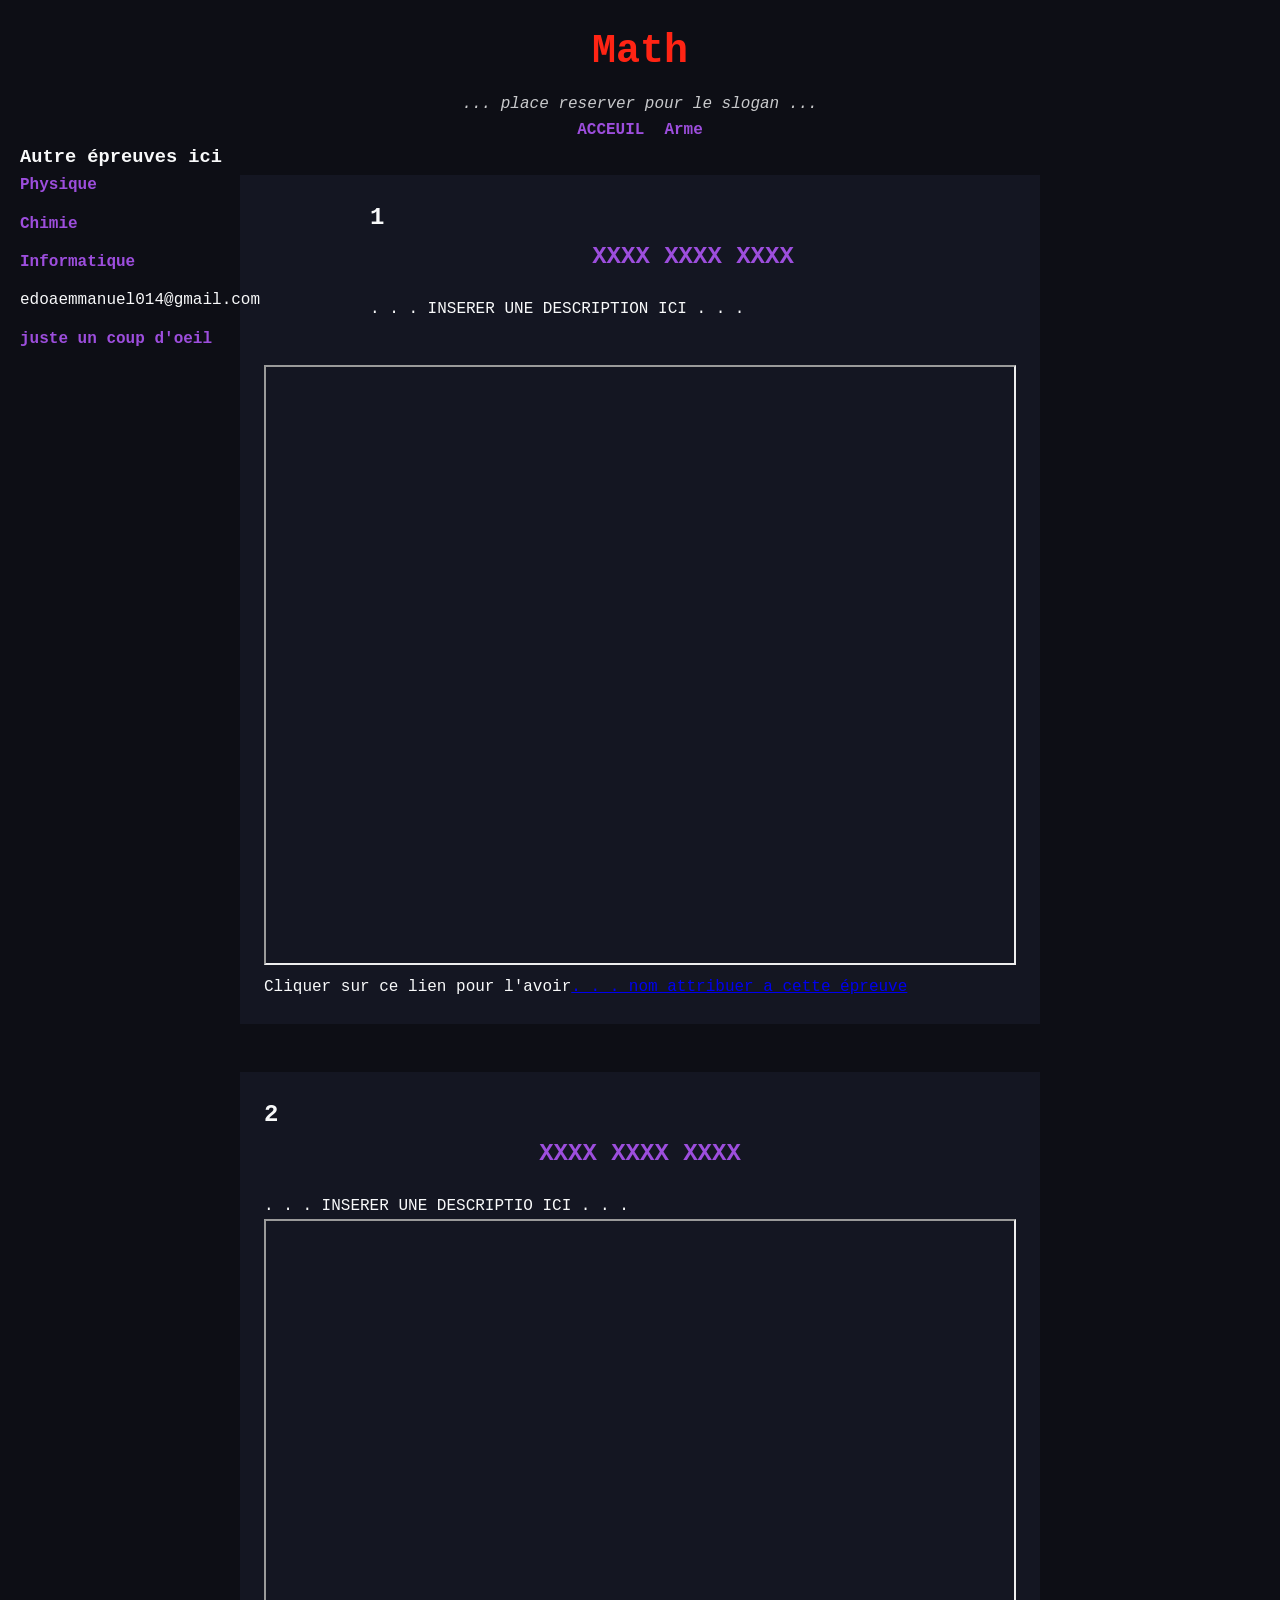
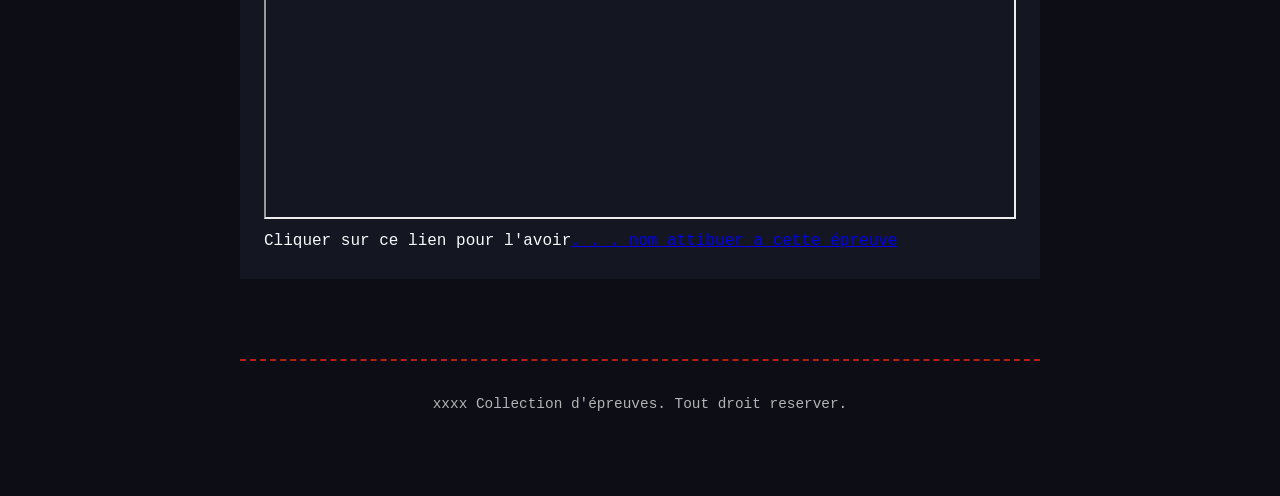
<file: Mathématique.html>
<!DOCTYPE html>
<html lang="en">
    <head>
    <meta charset="UTF-8">
    <meta name="viewport" content="width=device-width, initial-scale=1.0">
    <title>Ancienne épreuves</title>
    <link rel="stylesheet" href="style.css">
    </head>
    <body>
        <header>
            <h1>Math</h1>
            <p>... place reserver pour le slogan ...</p>
            <nav>
                <a href="index_fr.html">ACCEUIL</a>
                <a href="Calculator.html">Arme</a>
            </nav>
        </header>

        <aside><ul>
            <h3>Autre épreuves ici</h3>
            <!--ajouter vos épreuves ici-->
            <li><a href="Physique.html">Physique</a></li>
            <li><a href="chem_fr.html">Chimie</a></li>
            <li><a href="TIC.html">Informatique</a></li>

            <li>edoaemmanuel014@gmail.com</li>
            <li><a href="ici.html">juste un coup d'oeil</a></li>
        </ul></aside>

        <main>
            <section id="intro">
                <h1>1</h1><h2>XXXX XXXX XXXX</h2>
                <p>. . . INSERER UNE DESCRIPTION ICI . . .</p>
                <iframe src="papers/paper1.pdf" width="100%" height="600px"></iframe><br>
                <p>Cliquer sur ce lien pour l'avoir<a href="papers/paper1.pdf">. . . nom attribuer a cette épreuve</a></p>
            </section>

            <section id="intro">
                <h1>2</h1><h2>XXXX XXXX XXXX</h2>
                <p>. . . INSERER UNE DESCRIPTIO ICI . . . </p>
                <iframe src="papers/paper1.pdf" width="100%" height="600px"></iframe><br>
                <p>Cliquer sur ce lien pour l'avoir<a href="papers/paper1.pdf">. . . nom attibuer a cette épreuve</a></p>
            </section>

            <footer>
                <p>xxxx Collection d'épreuves. Tout droit reserver.</p>
            </footer>
        </main>
    </body>
</html>
</file>
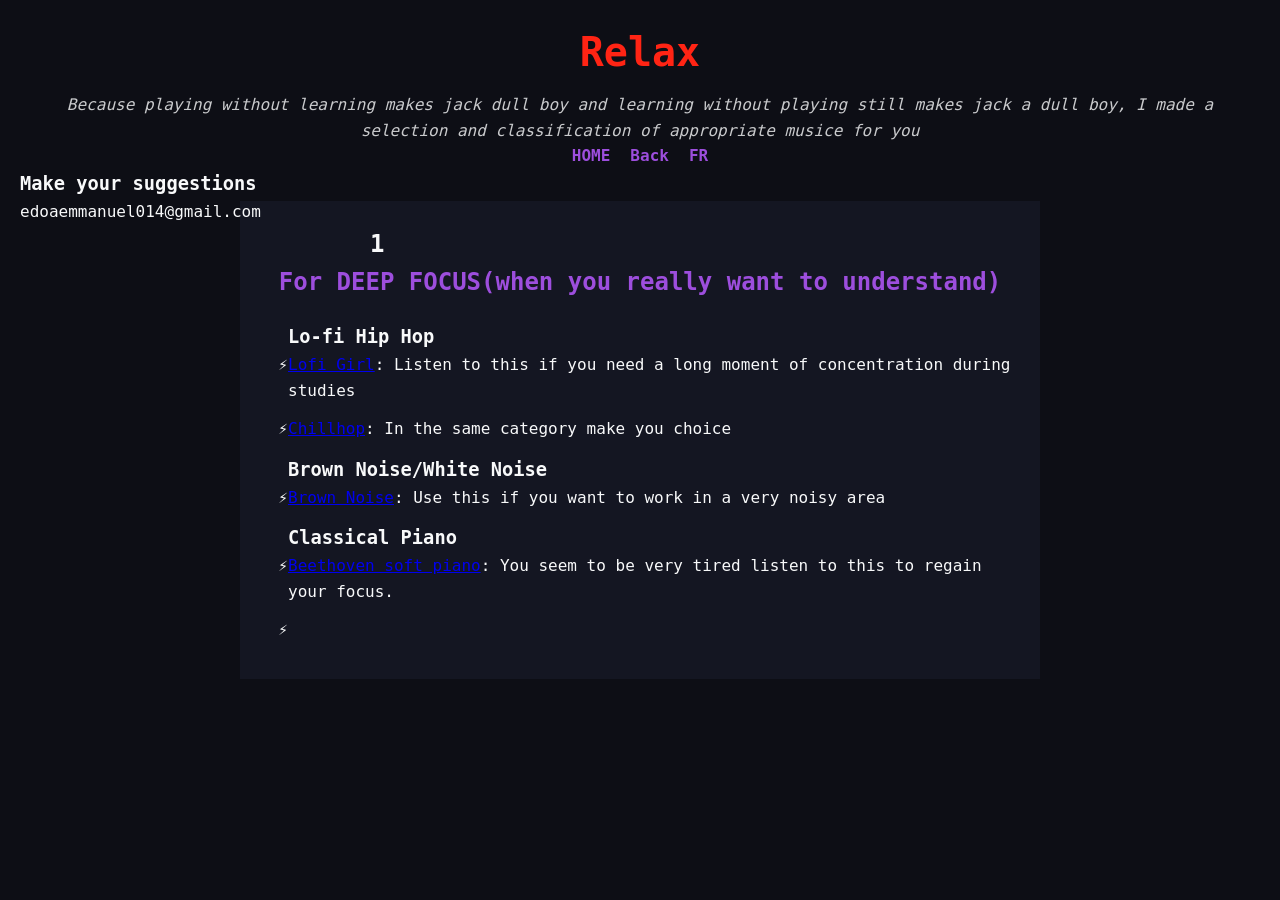
<file: music.html>
<!DOCTYPE html>
<html lang="en">
    <head>
        <meta charset="UTF-8">
        <meta name="viewport" content="width=device-width, initial-scale=1.0">
        <title>Music</title>
        <link rel="stylesheet" href="style.css">
    </head>

    <body>
        <header>
            <h1>Relax</h1>
            <p>Because playing without learning makes jack dull boy and learning without playing still makes jack a dull boy, I made a selection and classification of appropriate musice for you </p>
            <nav>
                <a href="index.html">HOME</a>
                <a href="here.html">Back</a>
                <a href="musique.html">FR</a>
            </nav>
        </header>
        <aside><ul>
            <h3>Make your suggestions</h3>
            <li>edoaemmanuel014@gmail.com</li>
        </ul></aside>

        <main>
            <section>
                <h1>1</h1><h2>For DEEP FOCUS(when you really want to understand)</h2>
                <p><ul>
                    <h3>Lo-fi Hip Hop</h3>
                     <li><a href="https://www.youtube.com/watch?v=CFGLoQIhmow&list=PLe0XBeaAl1KElgUjwGuNtut0AdjryI4DD">Lofi Girl</a>: Listen to this if you need a long moment of concentration during studies</li>
                     <li><a href="https://www.youtube.com/watch?v=xa8Irk-Gt84&list=PLt7bG0K25iXj2h1eql20RZIPB_2CtK659">Chillhop</a>: In the same category make you choice</li>

                     <h3>Brown Noise/White Noise</h3>
                     <li><a href="https://www.youtube.com/watch?v=0GDfOAuUvQ0">Brown Noise</a>: Use this if you want to work in a very noisy area</li>

                     <h3>Classical Piano</h3>
                     <li><a href="https://www.youtube.com/watch?v=cPyLsatJw08">Beethoven soft piano</a>: You seem to be very tired listen to this to regain your focus.</li>
                     <li><a href=""></a></li>

                     <h3></h3>
                    
                </ul></p>
            </section>
        </main>
    </body>
</html>
</file>
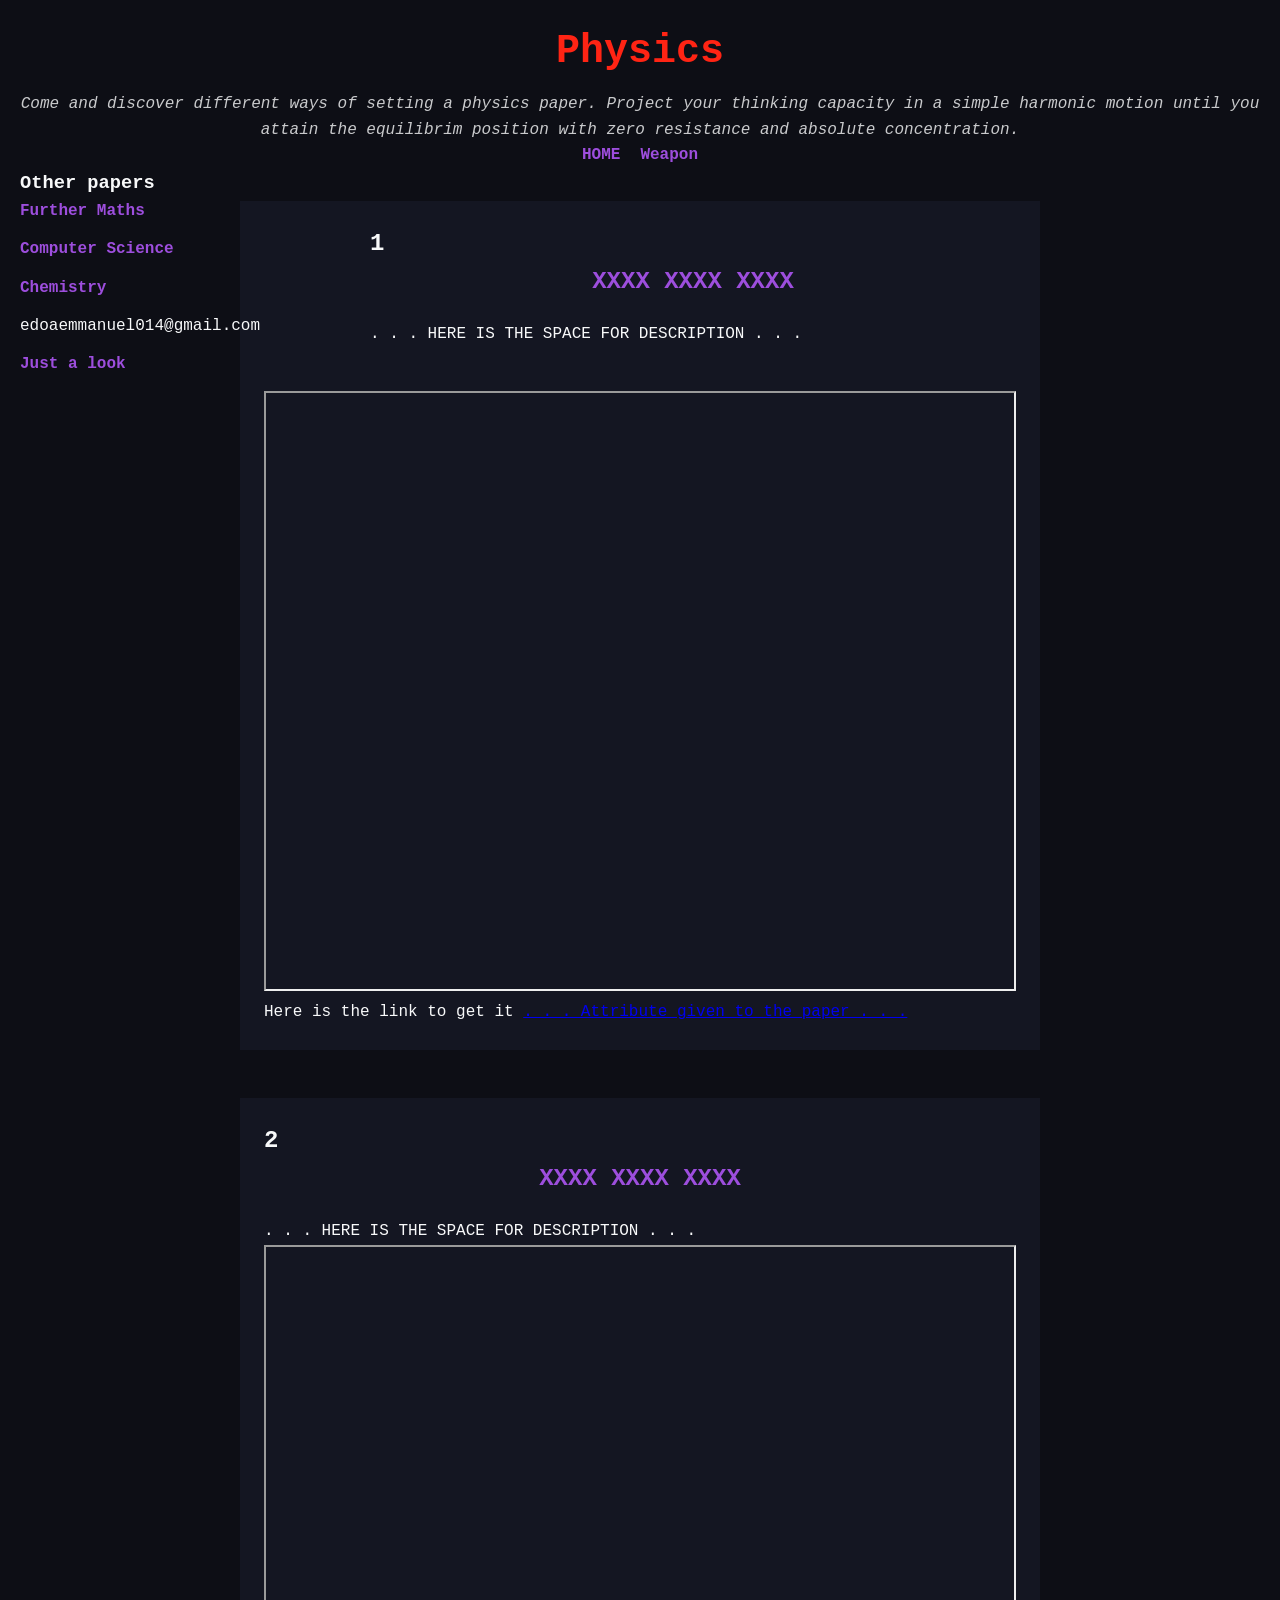
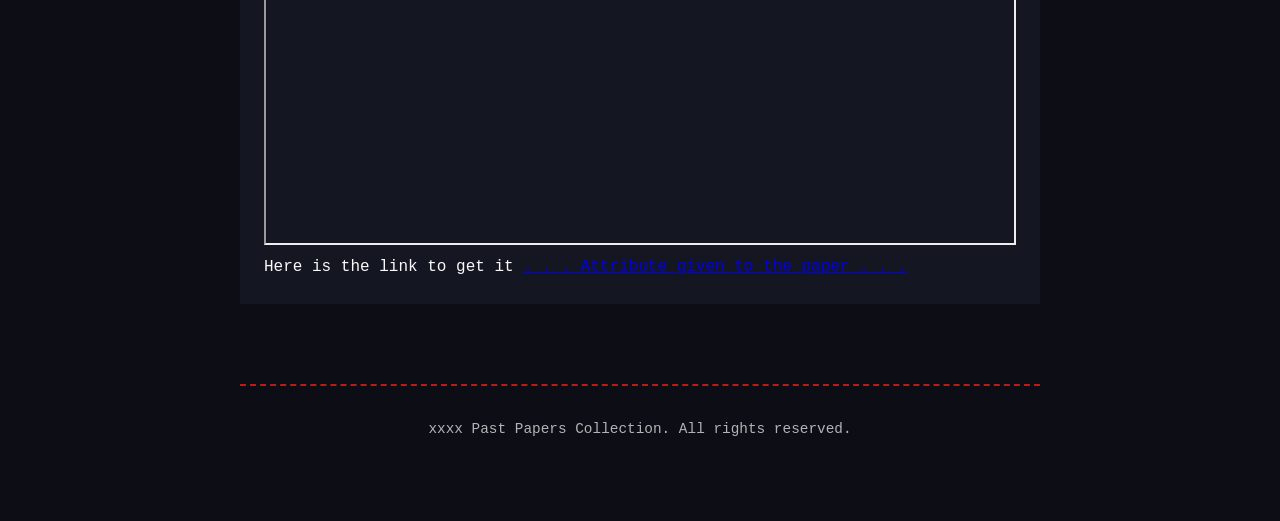
<file: Physics.html>
<!DOCTYPE html>
<html lang="en">
    <head>
    <meta charset="UTF-8">
    <meta name="viewport" content="width=device-width, initial-scale=1.0">
    <title>Past papers</title>
    <link rel="stylesheet" href="style.css">
    </head>
    <body>
        <header>
            <h1>Physics</h1>
            <p>Come and discover different ways of setting a physics paper. Project your thinking capacity in a simple harmonic motion until you attain the equilibrim position with zero resistance and absolute concentration.</p>
            <nav>
                <a href="index.html">HOME</a>
                <a href="Calculator.html">Weapon</a>
            </nav>
        </header>
        <aside><ul>
            <h3>Other papers</h3>
            <!--add your papers here-->
            <li><a href="Furthermaths.html">Further Maths</li>
            <li><a href="csc.html">Computer Science</a></li>
            <li><a href="chem.html">Chemistry</a></li>

            <li>edoaemmanuel014@gmail.com</li>
            <li><a href="here.html">Just a look</a></li>
        </ul></aside>

        <main>
            <section id="intro">
                <h1>1</h1><h2>XXXX XXXX XXXX</h2>
                <P>. . . HERE IS THE SPACE FOR DESCRIPTION . . .</P>
                <iframe src="papers/paper1.pdf" width="100%" height="600px"></iframe><br>
                <p>Here is the link to get it <a href="papers/paper1.pdf">. . . Attribute given to the paper . . .</a></p>
            </section>

            <section id="intro">
                <h1>2</h1><h2>XXXX XXXX XXXX</h2>
                <P>. . . HERE IS THE SPACE FOR DESCRIPTION . . .</P>
                <iframe src="papers/paper1.pdf" width="100%" height="600px"></iframe><br>
                <p>Here is the link to get it <a href="papers/paper1.pdf">. . . Attribute given to the paper . . .</a></p>
            </section>

            <footer>
                <p>xxxx Past Papers Collection. All rights reserved.</p>
            </footer>
        </main>
    </body>
</html>
</file>
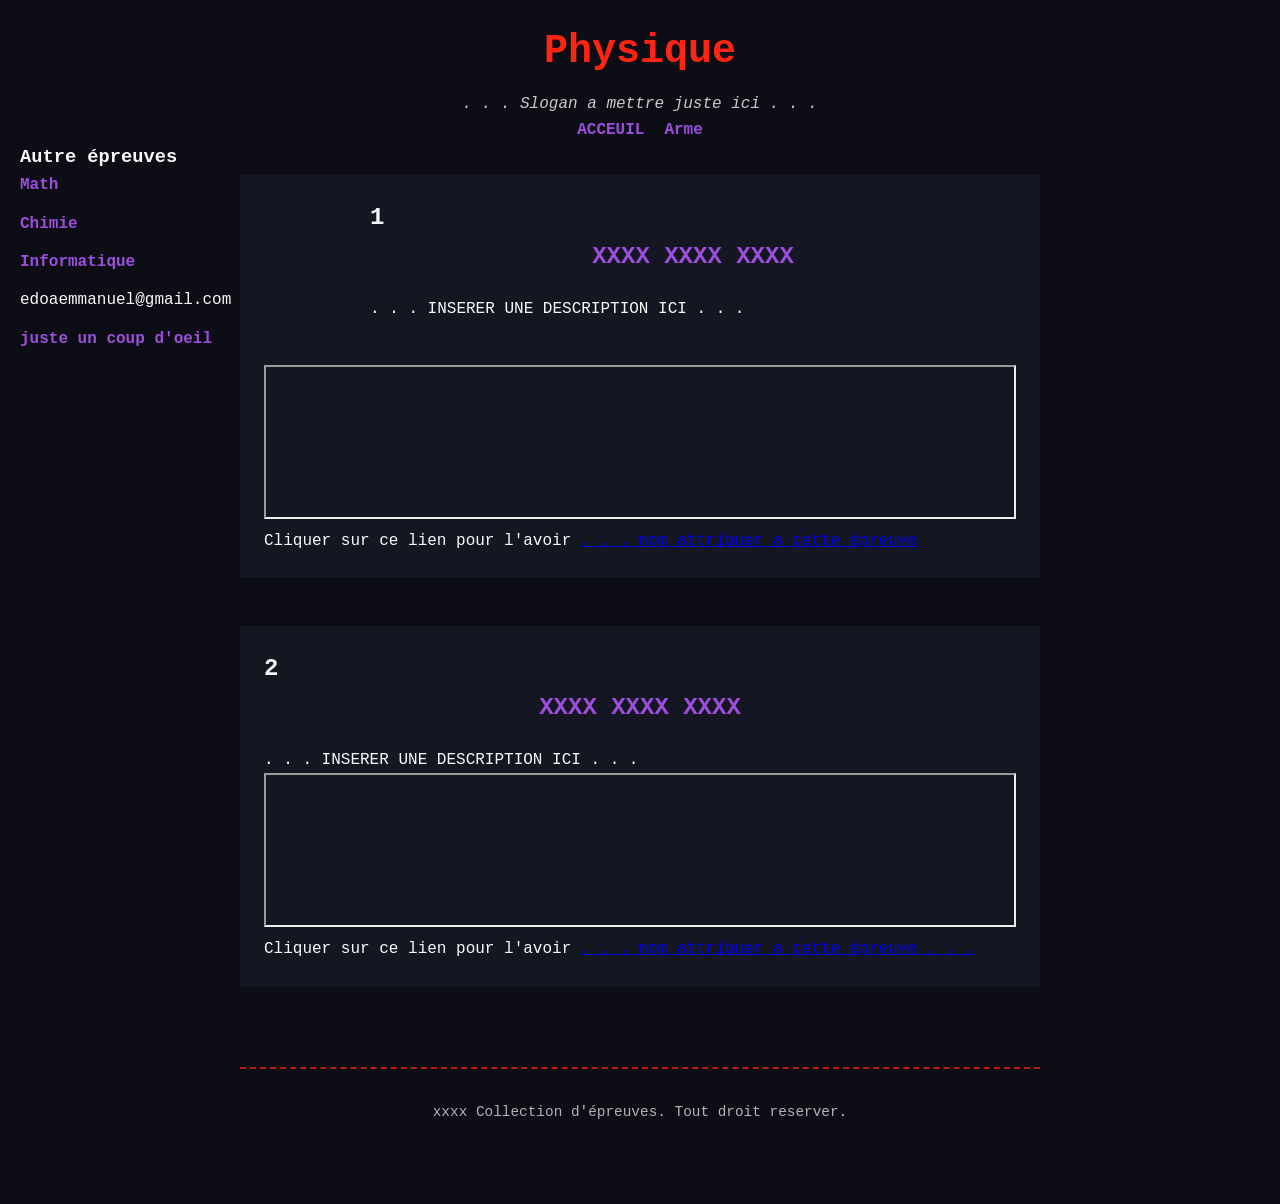
<file: Physique.html>
<!DOCTYPE html>
<html lang="en">
    <head>
        <meta charset="UTF-8">
        <meta name="viewport" content="width=device-width, initial-scale=1.0">
        <title>Anciennes épreuves</title>
        <link rel="stylesheet" href="style.css">
    </head>
    <body>
        <header>
            <h1>Physique</h1>
            <p>. . . Slogan a mettre juste ici . . .</p>
            <nav>
                <a href="index_fr.html">ACCEUIL</a>
                <a href="Calculator.html">Arme</a>
            </nav>
        </header>
        <aside><ul>
            <h3>Autre épreuves</h3>
            <!--ajouter vos épreuves ici-->
            <li><a href="Mathématique.html">Math</a></li>
            <li><a href="chem_fr.html">Chimie</a></li>
            <li><a href="TIC.html">Informatique</a></li>

            <li>edoaemmanuel@gmail.com</li>
            <li><a href="ici.html">juste un coup d'oeil</a></li>
        </ul></aside>

        <main>
            <section id="intro">
                <h1>1</h1><h2>XXXX XXXX XXXX</h2>
                <p>. . . INSERER UNE DESCRIPTION ICI . . .</p>
                <iframe src="papers/paper1.pdf" width="100%"></iframe><br>
                <p>Cliquer sur ce lien pour l'avoir <a href="papers/paper1.pdf">. . . nom attribuer a cette épreuve</a></p>
            </section>

            <section id="intro">
                <h1>2</h1><h2>XXXX XXXX XXXX</h2>
                <p>. . . INSERER UNE DESCRIPTION ICI . . .</p>
                <iframe src="papers/paper1.pdf" width="100%"></iframe><br>
                <p>Cliquer sur ce lien pour l'avoir <a href="papers/paper1.pdf">. . . nom attribuer a cette épreuve . . .</a></p>
            </section>

            <footer>
                <p>xxxx Collection d'épreuves. Tout droit reserver.</p>
            </footer>
        </main>
    </body>
</html>
</file>
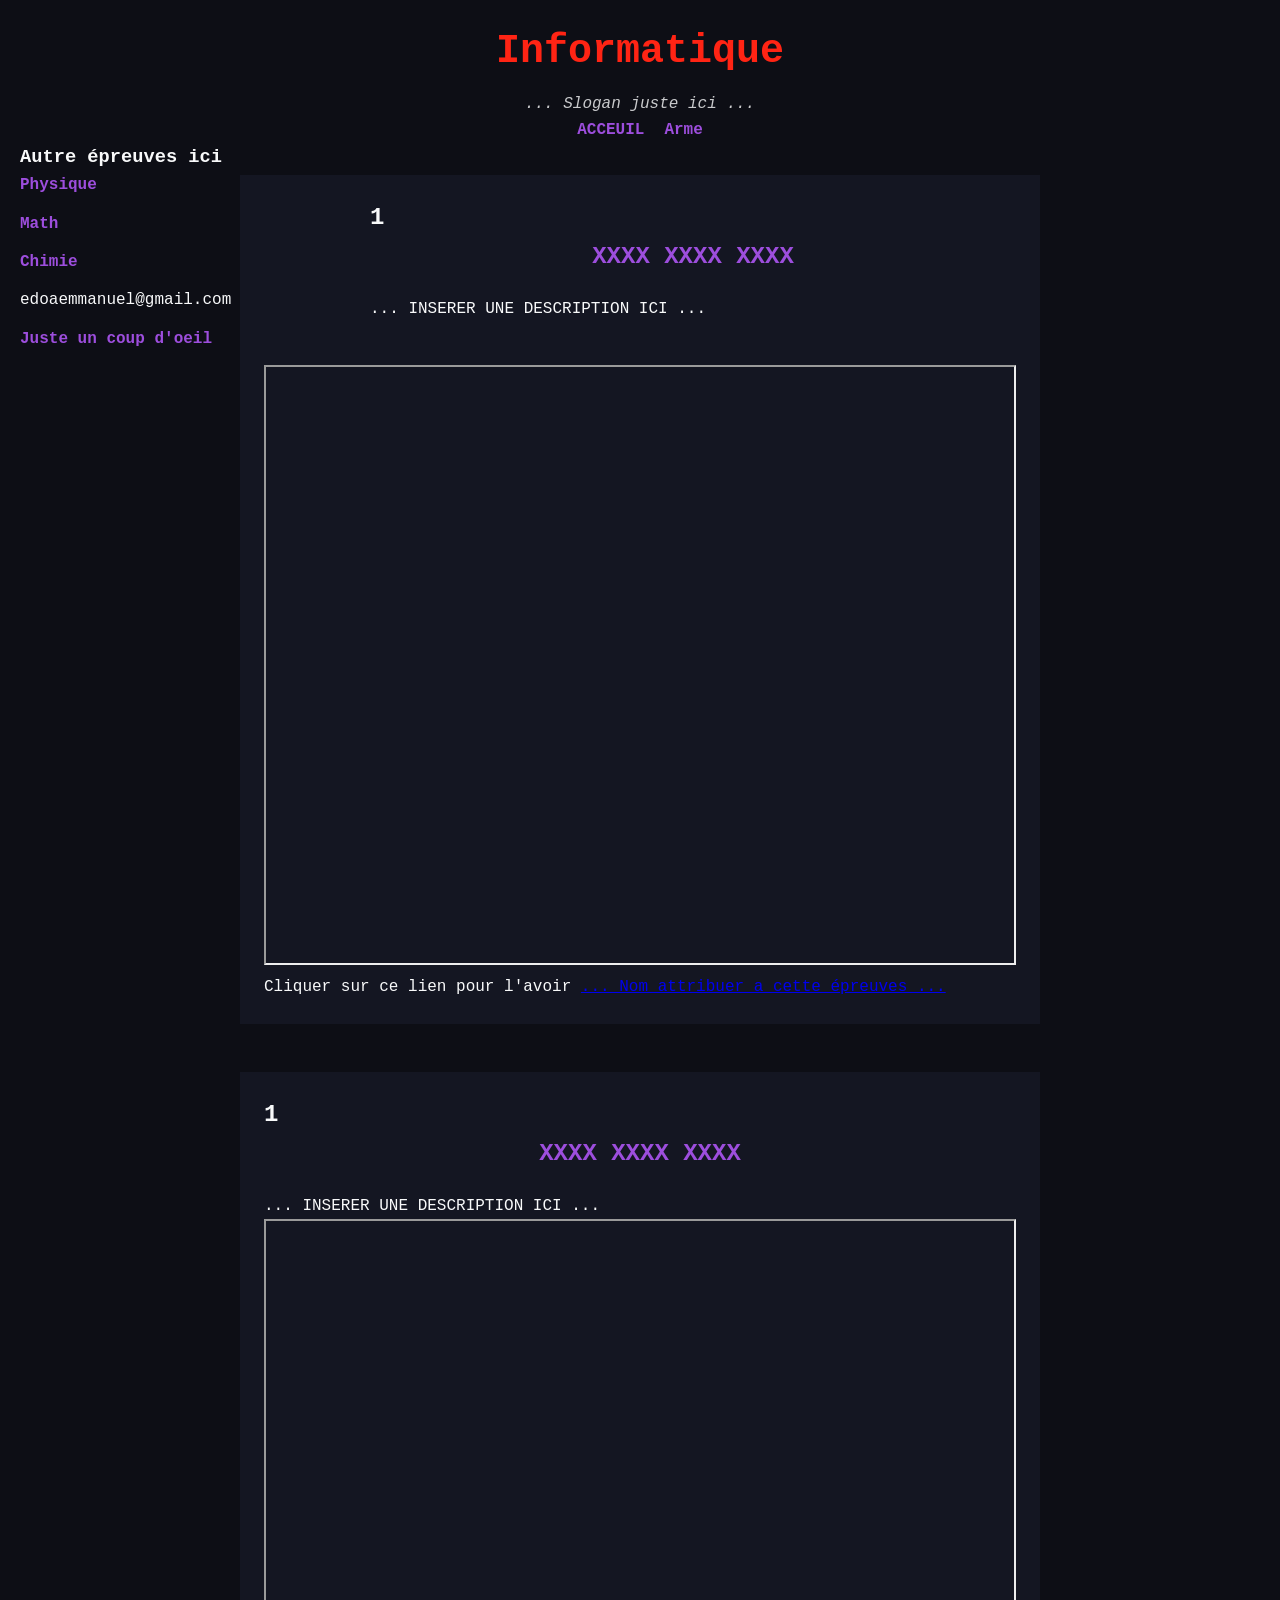
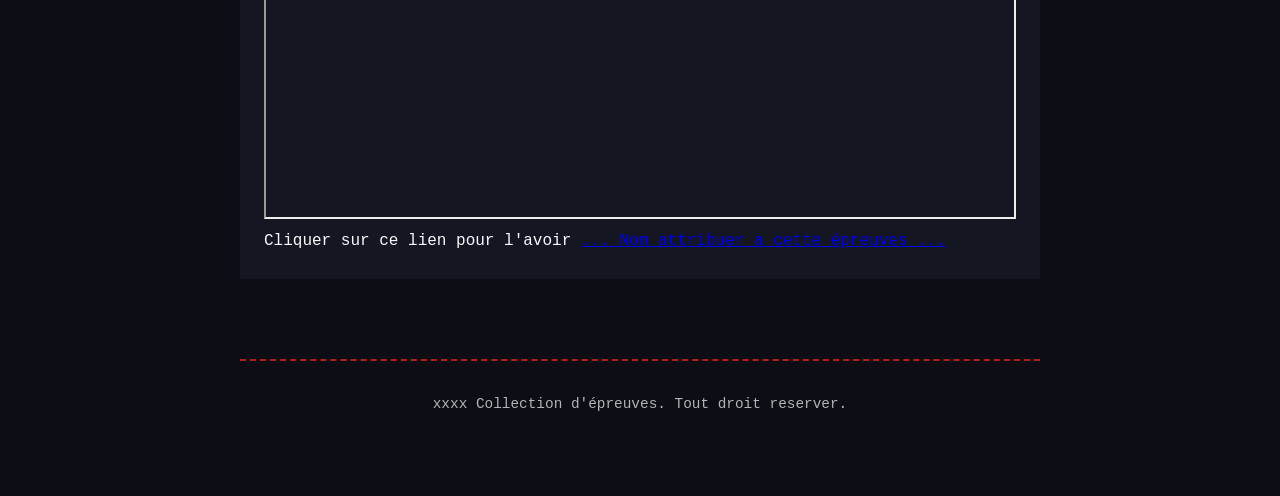
<file: TIC.html>
<!DOCTYPE html>
<html lang="en">
    <head>
        <meta charset="UTF-8">
        <meta name="viewport" content="width=device-width, initial-scale=1.0">
        <title>Anciennes épreuves</title>
        <link rel="stylesheet" href="style.css">
    </head>
    <body>
        <header>
            <h1>Informatique</h1>
            <p>... Slogan juste ici ...</p>
            <nav>
                <a href="index_fr.html">ACCEUIL</a>
                <a href="Calculator.html">Arme</a>
            </nav>
        </header>

        <aside><ul>
            <h3>Autre épreuves ici</h3>
            <!--ajouter vos épreuves ici-->
            <li><a href="Physique.html">Physique</a></li>
            <li><a href="Mathématique.html">Math</a></li>
            <li><a href="chem_fr.html">Chimie</a></li>

            <li>edoaemmanuel@gmail.com</li>
            <li><a href="ici.html">Juste un coup d'oeil</a></li>
        </ul></aside>

        <main>
            <section id="intro">
                <h1>1</h1><h2>XXXX XXXX XXXX</h2>
                <p>... INSERER UNE DESCRIPTION ICI ...<p>
                    <iframe src="papers/paper1.pdf" width="100%" height="600px"></iframe><br>
                    <p>Cliquer sur ce lien pour l'avoir <a href="papers/paper1.pdf">... Nom attribuer a cette épreuves ...</a></p>
            </section>

            <section id="intro">
                <h1>1</h1><h2>XXXX XXXX XXXX</h2>
                <p>... INSERER UNE DESCRIPTION ICI ...</p>
                <iframe src="papers/paper1.pdf" width="100%" height="600px"></iframe><br>
                <p>Cliquer sur ce lien pour l'avoir <a href="papers/paper1.pdf">... Nom attribuer a cette épreuves ...</a></p>
            </section>

        <footer>
                <p>xxxx Collection d'épreuves. Tout droit reserver.</p>
            </footer>   
        </main>
    </body>

</html>
</file>
<file: style.css>
article {
    margin: 0;
    display: flex;
    justify-content: center;
    align-items: center;
    height: 100vh;
    background-color: #f2f2f288;
}
#calculator{
    font-family: Arial, sans-serif;
    max-width: 500px;
    background-color: #f2f2f20e;
    border-radius: 15px;
    overflow: hidden;
}
#display{
    width: 100%;
    height: 100px;
    font-size: 5rem;
    text-align: left;
    padding: 20px;
    border: none;
}
#keys{
    display: grid;
    grid-template-columns: repeat(4, 1fr);
    gap: 10px;
    padding: 25px;
}

button{
    width: 100px;
    height: 100px;
    border-radius: 50px;
    border: none;
    background-color: #5c3d3d;
    color: white;
    font-size: 3rem;
    font-weight: bold;
    cursor: pointer;

}
button:hover{
    background-color: #7a5c5c;
}

button:active{
    background-color: #7a5c5c;
}

.operator-btn{
    background-color: #f71000;
}

.operator-btn:hover{
    background-color: #0004ff;
}

.operator-btn:hover :active{
    background-color: #3cff00;
}


html{
    scroll-behavior: smooth;
}
*{
    box-sizing: border-box;
    margin: 0;
    padding:0;
}

:root{
    --bg-color: #0d0e15;
    --terminal-red: #ff2414;
    --accent-purple: #9d4edd;
    --text-main: #f8f9fa;
    --font-stack:'Courrier New',Courrier, monospace;
}

body{
    background-color: var(--bg-color);
    color: var(--text-main);
    font-family: var(--font-stack);
    line-height:1.6;
    padding: 20px;
}

header{
    border-bottom:2pxdashed var(--terminal-red);
    padding:2rem0;
    text-align:center;
}

header h1{
    color:var(--terminal-red);
    font-size:2.5rem;
    margin-bottom:0.5rem;
}

header p{
    font-style: italic;   
    opacity:0.8; 
}

nav{
     margin-top:1rem 0;
     display:flex;
     justify-content:center;
     gap: 20px;
}

nav a{
    color:var(--accent-purple);
     text-decoration: none;
    font-weight:bold;
}
nav a:hover{
    color:var(--terminal-red);
    text-decoration: underline;
}

aside{
    justify-content:left;
    float:left;
    width: 350px
}

aside ul{
    list-style-type: none;
    padding-left: 0;
}

aside a{
    color:var(--accent-purple);
    text-decoration: none;
    font-weight:bold;
}

main{
    max-width: 800px;
    margin: 2rem auto;
}

section{
    margin-bottom: 3rem;
    padding:1.5rem;
    border:1pxsolid#222;
    background:#141622;
}
b{
    color:var(--terminal-red);
}
h2{
    color:var(--accent-purple);
    margin-bottom:1rem;
    border-bottom:1pxsolid#333;
    padding-bottom:0.3rem;
    text-align:center;
}
ul{
    list-style-type:'⚡';
    padding-left: 1.5rem;
}
li{
    margin-bottom:0.8rem;
}
code{
    background-color: #2a2d44;
    padding: 2px 6px;
    border: radius 3px;
    color:var(--terminal-red)
}
a.inline-link{
    color: var(--terminal-red);
}

footer{
    margin-top: 5rem;
    border-top: 2px dashed var(--terminal-red);
    padding: 2rem 0;
    text-align: center;
    font-size: 0.9rem;
    opacity: 0.7;
}
</file>
